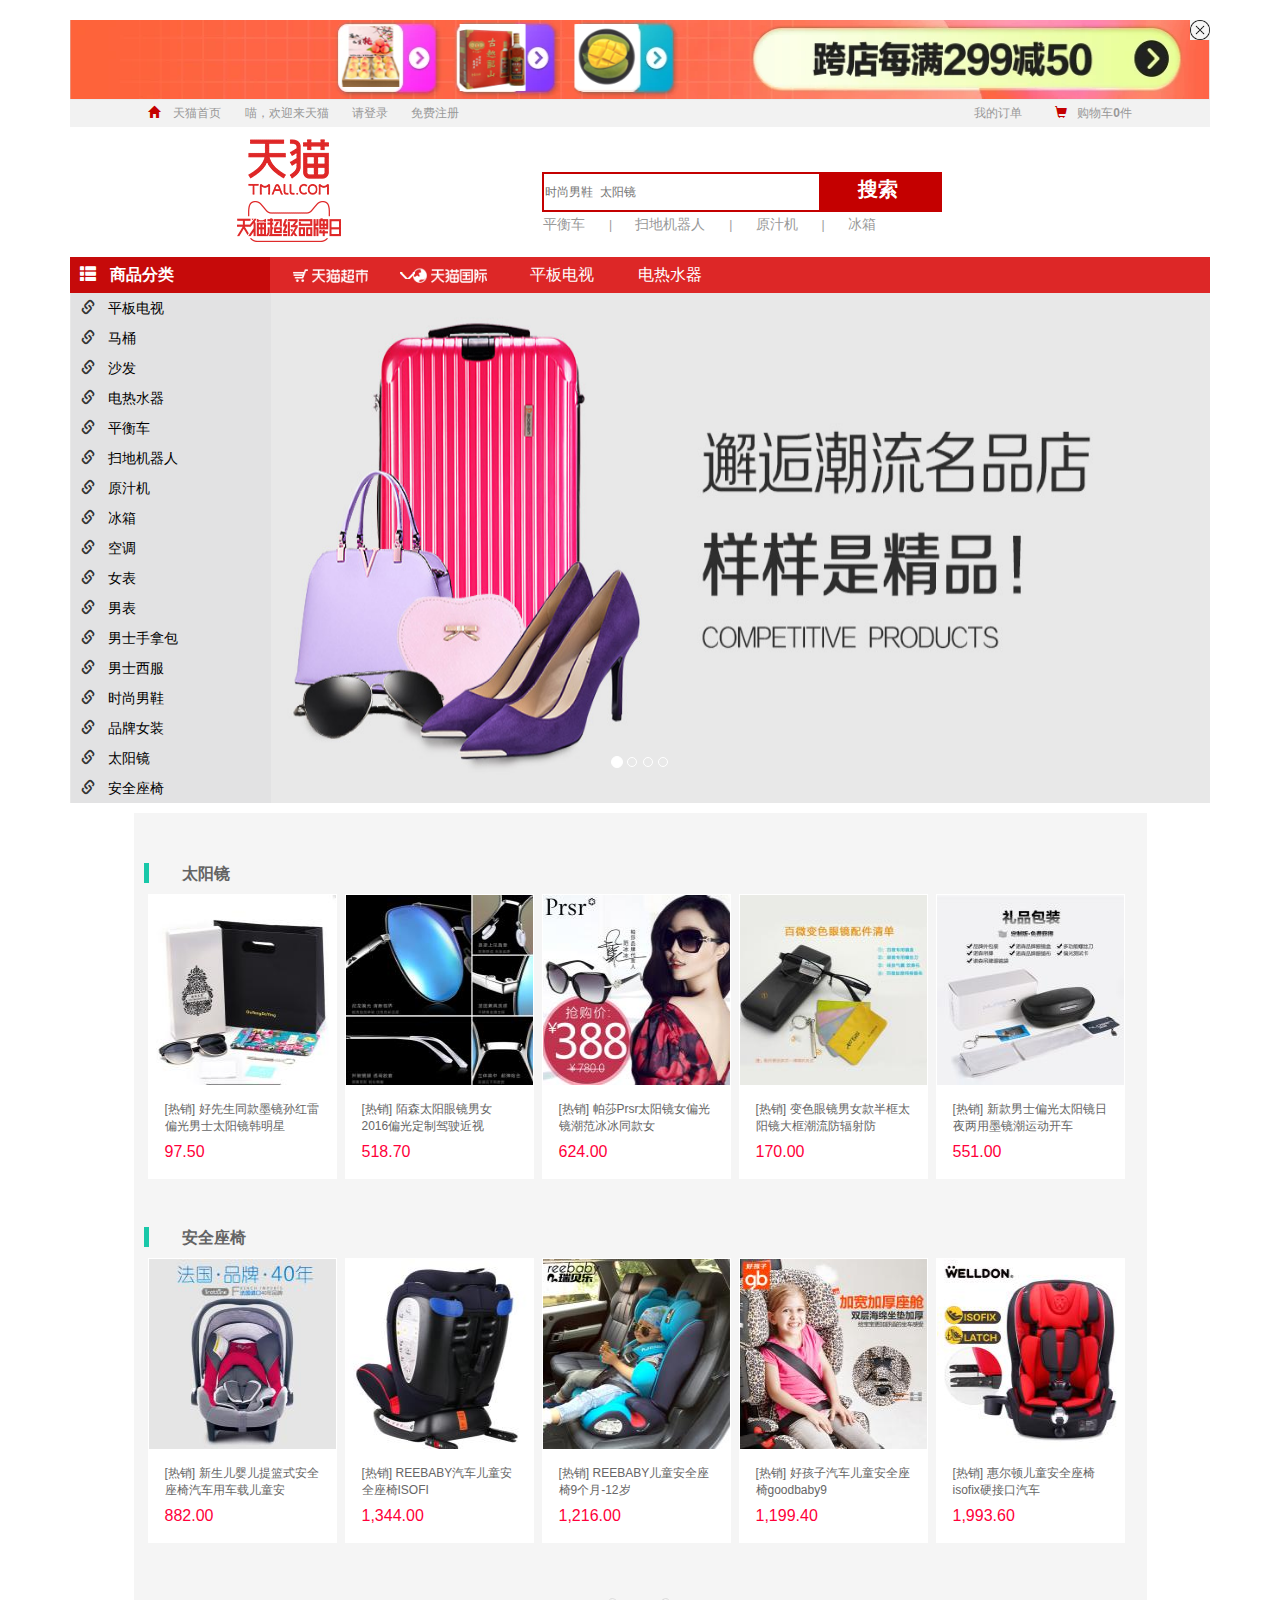
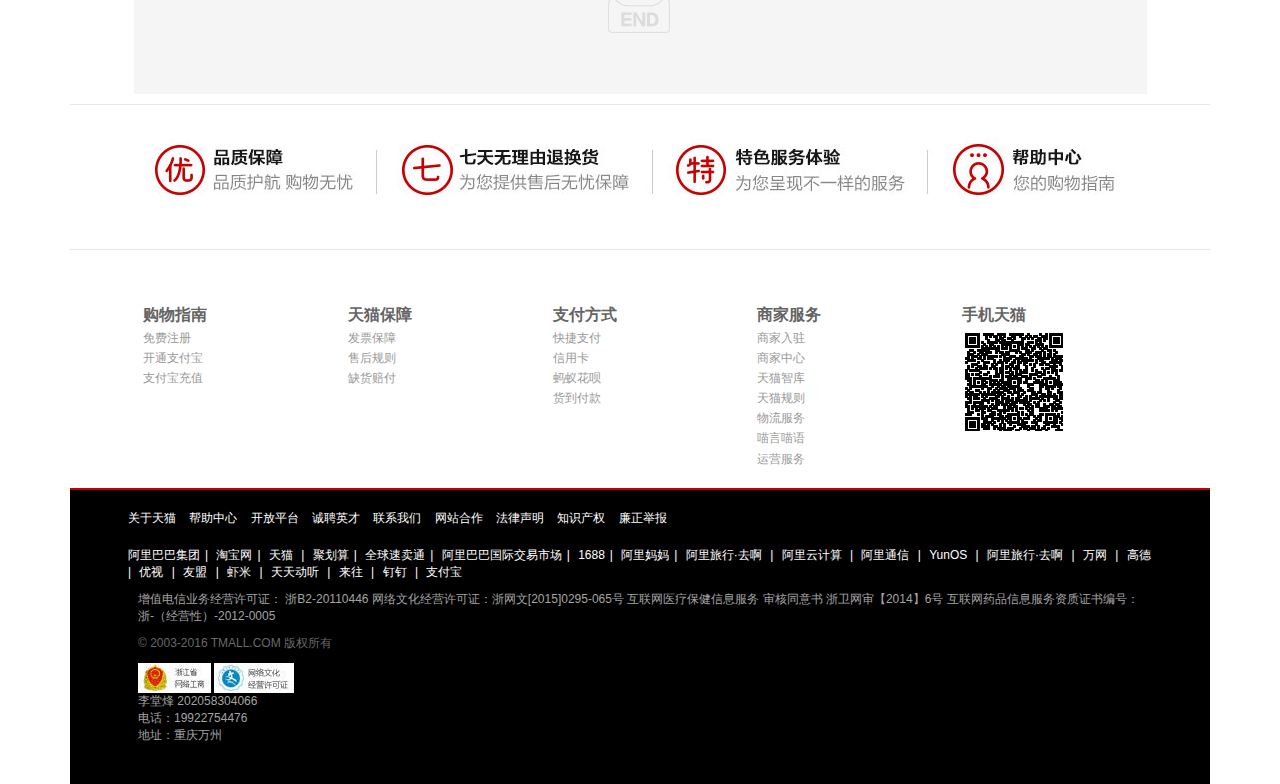
<file: 前端实训究极版/天猫商城/index.html>
<!DOCTYPE html>
<html>
<head>
    <meta charset="UTF-8">
    <title>202058304066 李堂烽</title>
    <script src="bootstrap/js/jquery.min.js"></script>
    <link href="bootstrap/css/bootstrap.min.css" rel="stylesheet">
    <script src="bootstrap/js/bootstrap.min.js"></script>
    <link rel="stylesheet" type="text/css" href="css/main.css"/>
    <script src="js/main.js"></script>
</head>
<body>

<div class="container">
    <!--顶部广告-->
    <div id="guangaopage">
        <img id="closebu" onclick="closebutton()" src="images/close/close.jpg">
        <img id="pot" src="images/guano/guang.png">


    </div>

    <!--顶部导航栏-->
    <nav class="top">
        <div class="middle ">
            <a href="index.html">
                <span class="glyphicon glyphicon-home redColor"></span>
                天猫首页
            </a>
            <span>喵，欢迎来天猫</span>
            <a href="登录页面.html">请登录</a>
            <a href="注册页面.html">免费注册</a>

            <span class="pull-right">
					<a href="订单页面.html">我的订单</a>
					<a href="购物车页.html"><span
                            class="glyphicon glyphicon-shopping-cart redColor"></span>购物车<strong>0</strong>件</a>
				</span>
        </div>
    </nav>

    <!--搜索栏-->
    <div class="row">
        <div class="col-md-6"><a href="index.html"> <img class="logo" src="images/site/logo.gif">
        </a>
        </div>
        <div class="col-md-6">
            <div class="searchDiv">
                <input type="text" placeholder="时尚男鞋  太阳镜 " name="keyword">
                <button class="searchButton" type="submit">搜索</button>
                <div class="searchBelow">
	                <span> <a href="产品页面.html"> 平衡车 </a> <span>|</span>
	                </span> <span> <a href="产品页面.html"> 扫地机器人 </a> <span>|</span>
	                </span> <span> <a href="产品页面.html"> 原汁机 </a> <span>|</span>
	                </span> <span> <a href="产品页面.html"> 冰箱 </a></span>
                </div>
            </div>
        </div>
    </div>


    <!--导航和轮播-->
    <div style="position:relative">
        <img src="images/site/catear.png" id="catear" class="catear" style="left: 402.5px; top: -8px; display: none;">
        <div class="categoryWithCarousel">
            <div class="headbar">
                <div class="headTitle ">
                    <span class="glyphicon glyphicon-th-list" style="margin-left:10px"></span>
                    <span style="margin-left:10px">商品分类</span>
                    <i class="ci-right"><s>◇</s></i>
                </div>
                <div class="rightMenu">
                    <span><a href="分类页面.html"><img src="images/site/chaoshi.png"></a></span>
                    <span><a href="分类页面.html"><img src="images/site/guoji.png"></a></span>
                    <span>
		                <a href="分类页面.html">
		                    平板电视
		                </a></span>
                    <span>
		                <a href="分类页面.html">
		                    电热水器
		                </a></span>
                </div>
            </div>

            <!--产品分类-->
            <div class="categoryMenuContent" style="position: relative;">
                <div class="categoryMenu ">
                    <div class="eachCategory" cid="83">
                        <span class="glyphicon glyphicon-link"></span>
                        <a href="分类页面.html">
                            平板电视
                        </a>
                    </div>
                    <div class="eachCategory" cid="82">
                        <span class="glyphicon glyphicon-link"></span>
                        <a href="分类页面.html">
                            马桶
                        </a>
                    </div>
                    <div class="eachCategory" cid="81">
                        <span class="glyphicon glyphicon-link"></span>
                        <a href="分类页面.html">
                            沙发
                        </a>
                    </div>
                    <div class="eachCategory" cid="80">
                        <span class="glyphicon glyphicon-link"></span>
                        <a href="分类页面.html">
                            电热水器
                        </a>
                    </div>
                    <div class="eachCategory" cid="79">
                        <span class="glyphicon glyphicon-link"></span>
                        <a href="分类页面.html">
                            平衡车
                        </a>
                    </div>
                    <div class="eachCategory" cid="78">
                        <span class="glyphicon glyphicon-link"></span>
                        <a href="分类页面.html">
                            扫地机器人
                        </a>
                    </div>
                    <div class="eachCategory" cid="77">
                        <span class="glyphicon glyphicon-link"></span>
                        <a href="分类页面.html">
                            原汁机
                        </a>
                    </div>
                    <div class="eachCategory" cid="76">
                        <span class="glyphicon glyphicon-link"></span>
                        <a href="分类页面.html">
                            冰箱
                        </a>
                    </div>
                    <div class="eachCategory" cid="75">
                        <span class="glyphicon glyphicon-link"></span>
                        <a href="分类页面.html">
                            空调
                        </a>
                    </div>
                    <div class="eachCategory" cid="74">
                        <span class="glyphicon glyphicon-link"></span>
                        <a href="分类页面.html">
                            女表
                        </a>
                    </div>
                    <div class="eachCategory" cid="73">
                        <span class="glyphicon glyphicon-link"></span>
                        <a href="分类页面.html">
                            男表
                        </a>
                    </div>
                    <div class="eachCategory" cid="72">
                        <span class="glyphicon glyphicon-link"></span>
                        <a href="分类页面.html">
                            男士手拿包
                        </a>
                    </div>
                    <div class="eachCategory" cid="71">
                        <span class="glyphicon glyphicon-link"></span>
                        <a href="分类页面.html">
                            男士西服
                        </a>
                    </div>
                    <div class="eachCategory" cid="69">
                        <span class="glyphicon glyphicon-link"></span>
                        <a href="分类页面.html">
                            时尚男鞋
                        </a>
                    </div>
                    <div class="eachCategory" cid="68">
                        <span class="glyphicon glyphicon-link"></span>
                        <a href="分类页面.html">
                            品牌女装
                        </a>
                    </div>
                    <div class="eachCategory" cid="64">
                        <span class="glyphicon glyphicon-link"></span>
                        <a href="分类页面.html">
                            太阳镜
                        </a>
                    </div>
                    <div class="eachCategory" cid="60">
                        <span class="glyphicon glyphicon-link"></span>
                        <a href="分类页面.html">
                            安全座椅
                        </a>
                    </div>
                </div>

                <div class="productsAsideCategorys" cid="83">
                    <div class="row ">
                        <a href="产品页面.html">
                            屏大影院
                        </a>
                        <a href="产品页面.html">
                            周末
                        </a>
                        <a href="#nowhere">
                            新品特惠
                        </a>
                        <a href="#nowhere">
                            32吋电视机
                        </a>
                        <a href="#nowhere">
                            智能网络
                        </a>
                        <div class="seperator"></div>
                    </div>
                    <div class="row ">
                        <a href="#nowhere">
                            USB高清解
                        </a>
                        <a href="#nowhere">
                            芒果TV在线
                        </a>
                        <a href="#nowhere">
                            抢购价
                        </a>
                        <a href="#nowhere">
                            USB解码
                        </a>
                        <a href="#nowhere">
                            32英吋
                        </a>
                        <a href="#nowhere">
                            10核
                        </a>
                        <a href="#nowhere">
                            TCL品牌日
                        </a>
                        <div class="seperator"></div>
                    </div>
                    <div class="row ">
                        <a href="#nowhere">
                            不要赠品
                        </a>
                        <a href="#nowhere">
                            新品上市
                        </a>
                        <a href="#nowhere">
                            4K硬屏
                        </a>
                        <a href="#nowhere">
                            领100元券
                        </a>
                        <a href="#nowhere" style="color: rgb(135, 206, 250);">
                            智能高清
                        </a>
                        <a href="#nowhere">
                            8月，酷暑
                        </a>
                        <a href="#nowhere" style="color: rgb(135, 206, 250);">
                            8月大促
                        </a>
                        <a href="#nowhere">
                            天猫定制
                        </a>
                        <div class="seperator"></div>
                    </div>
                    <div class="row ">
                        <a href="#nowhere">
                            智能操作系统
                        </a>
                        <a href="#nowhere">
                            金色外观
                        </a>
                        <a href="#nowhere">
                            三星屏幕
                        </a>
                        <a href="#nowhere">
                            客厅爆款
                        </a>
                        <a href="#nowhere">
                            八核配置
                        </a>
                        <a href="#nowhere">
                            限时特惠
                        </a>
                        <div class="seperator"></div>
                    </div>
                    <div class="row ">
                        <a href="#nowhere">
                            限时特惠
                        </a>
                        <a href="#nowhere">
                            热销爆款
                        </a>
                        <a href="#nowhere">
                            4K全高清
                        </a>
                        <a href="#nowhere" style="color: rgb(135, 206, 250);">
                            六核智能
                        </a>
                        <a href="#nowhere">
                            14核4K
                        </a>
                        <a href="#nowhere">
                            YUNOS
                        </a>
                        <a href="#nowhere" style="color: rgb(135, 206, 250);">
                            YUNOS
                        </a>
                        <a href="#nowhere">
                            64位处理器
                        </a>
                        <div class="seperator"></div>
                    </div>
                    <div class="row ">
                        <a href="#nowhere">
                            YUNOS
                        </a>
                        <a href="#nowhere">
                            微信电视
                        </a>
                        <a href="#nowhere">
                            4k超清
                        </a>
                        <a href="#nowhere">
                            64位真4K
                        </a>
                        <a href="#nowhere">
                            10核机芯
                        </a>
                        <a href="#nowhere">
                            V字黑釉底座
                        </a>
                        <a href="#nowhere">
                            4K超清
                        </a>
                        <div class="seperator"></div>
                    </div>
                    <div class="row ">
                        <a href="#nowhere">
                            64位14核
                        </a>
                        <a href="#nowhere">
                            海量影视
                        </a>
                        <a href="#nowhere">
                            人气爆款
                        </a>
                        <a href="#nowhere">
                            限时特惠
                        </a>
                        <a href="#nowhere">
                            真4K屏
                        </a>
                        <a href="#nowhere">
                            65吋巨屏
                        </a>
                        <a href="#nowhere" style="color: rgb(135, 206, 250);">
                            4K超清视界
                        </a>
                        <a href="#nowhere">
                            限时特惠
                        </a>
                        <div class="seperator"></div>
                    </div>
                    <div class="row ">
                        <a href="#nowhere">
                            55寸旗舰
                        </a>
                        <a href="#nowhere">
                            4K机皇
                        </a>
                        <a href="#nowhere">
                            曲面机皇
                        </a>
                        <a href="#nowhere" style="color: rgb(135, 206, 250);">
                            轻薄4K
                        </a>
                        <div class="seperator"></div>
                    </div>
                </div>
                <div class="productsAsideCategorys" cid="82">
                    <div class="row show1">
                        <a href="#nowhere" style="color: rgb(135, 206, 250);">
                            高性价比
                        </a>
                        <a href="#nowhere">
                            纳米自洁釉
                        </a>
                        <a href="#nowhere">
                            盖板易拆
                        </a>
                        <a href="#nowhere">
                            领券更优惠
                        </a>
                        <a href="#nowhere">
                            全国联保
                        </a>
                        <a href="#nowhere">
                            咨询大惊喜
                        </a>
                        <a href="#nowhere">
                            咨询大惊喜
                        </a>
                        <div class="seperator"></div>
                    </div>
                    <div class="row show1">
                        <a href="#nowhere">
                            全自动感应
                        </a>
                        <a href="#nowhere" style="color: rgb(135, 206, 250);">
                            即热式功能
                        </a>
                        <a href="#nowhere">
                            智能护理
                        </a>
                        <a href="#nowhere">
                            官方正品
                        </a>
                        <a href="#nowhere">
                            高效节水
                        </a>
                        <a href="#nowhere">
                            立减300
                        </a>
                        <a href="#nowhere">
                            官方正品
                        </a>
                        <div class="seperator"></div>
                    </div>
                    <div class="row show1">
                        <a href="#nowhere">
                            3秒速冲
                        </a>
                        <a href="#nowhere">
                            送角阀软管
                        </a>
                        <a href="#nowhere">
                            送角阀软管
                        </a>
                        <a href="#nowhere">
                            12大中心仓
                        </a>
                        <a href="#nowhere" style="color: rgb(135, 206, 250);">
                            12大中心仓
                        </a>
                        <a href="#nowhere" style="color: rgb(135, 206, 250);">
                            蹲坐两用
                        </a>
                        <a href="#nowhere">
                            领券减50
                        </a>
                        <a href="#nowhere">
                            全国联保
                        </a>
                        <div class="seperator"></div>
                    </div>
                    <div class="row show1">
                        <a href="#nowhere">
                            德国品牌
                        </a>
                        <a href="#nowhere">
                            加购收藏
                        </a>
                        <a href="#nowhere">
                            加长型缸体
                        </a>
                        <a href="#nowhere">
                            喷射虹吸
                        </a>
                        <a href="#nowhere">
                            家装狂欢节
                        </a>
                        <a href="#nowhere">
                            AB1287
                        </a>
                        <a href="#nowhere" style="color: rgb(135, 206, 250);">
                            领券再减
                        </a>
                        <a href="#nowhere">
                            千城入户
                        </a>
                        <div class="seperator"></div>
                    </div>
                    <div class="row show1">
                        <a href="#nowhere">
                            强劲冲力
                        </a>
                        <a href="#nowhere" style="color: rgb(135, 206, 250);">
                            包安装
                        </a>
                        <a href="#nowhere">
                            土豪直接付款
                        </a>
                        <a href="#nowhere">
                            咨询在线客服
                        </a>
                        <a href="#nowhere">
                            赠送原厂配件
                        </a>
                        <a href="#nowhere">
                            新聚汇
                        </a>
                        <a href="#nowhere">
                            吸力哥
                        </a>
                        <a href="#nowhere">
                            九牧正品
                        </a>
                        <div class="seperator"></div>
                    </div>
                    <div class="row show1">
                        <a href="#nowhere">
                            覆盖区域内
                        </a>
                        <a href="#nowhere">
                            指定1800
                        </a>
                        <a href="#nowhere">
                            晒图返10元
                        </a>
                        <a href="#nowhere" style="color: rgb(135, 206, 250);">
                            1300城免
                        </a>
                        <a href="#nowhere" style="color: rgb(135, 206, 250);">
                            久坐舒适
                        </a>
                        <a href="#nowhere">
                            晒图送20元
                        </a>
                        <a href="#nowhere">
                            摩普智能马桶
                        </a>
                        <a href="#nowhere">
                            双杆喷头
                        </a>
                        <div class="seperator"></div>
                    </div>
                    <div class="row show1">
                        <a href="#nowhere">
                            送空调扇
                        </a>
                        <a href="#nowhere" style="color: rgb(135, 206, 250);">
                            咨询大惊喜
                        </a>
                        <a href="#nowhere">
                            节水小管家
                        </a>
                        <a href="#nowhere">
                            高端大气
                        </a>
                        <a href="#nowhere">
                            科勒授权
                        </a>
                        <a href="#nowhere">
                            超旋风系列
                        </a>
                        <a href="#nowhere">
                            限时升级
                        </a>
                        <div class="seperator"></div>
                    </div>
                    <div class="row show1">
                        <a href="#nowhere">
                            立减500
                        </a>
                        <a href="#nowhere">
                            赠送角阀软管
                        </a>
                        <a href="#nowhere">
                            法恩莎正品
                        </a>
                        <a href="#nowhere">
                            12大中心仓
                        </a>
                        <div class="seperator"></div>
                    </div>
                </div>
                <div class="productsAsideCategorys" cid="81" style="display: none;">
                    <div class="row show1">
                        <a href="#nowhere">
                            热卖推荐
                        </a>
                        <a href="#nowhere" style="color: rgb(135, 206, 250);">
                            高档户型客厅
                        </a>
                        <a href="#nowhere">
                            16CM坐垫
                        </a>
                        <a href="#nowhere">
                            匠心独运
                        </a>
                        <a href="#nowhere">
                            大小户型沙发
                        </a>
                        <div class="seperator"></div>
                    </div>


                </div>
                <div class="productsAsideCategorys" cid="80" style="display: none;">
                    <div class="row show1">
                        <a href="#nowhere">
                            机控遥控
                        </a>
                        <a href="#nowhere" style="color: rgb(135, 206, 250);">
                            搪瓷超强内胆
                        </a>
                        <a href="#nowhere">
                            阿里智能
                        </a>
                        <a href="#nowhere">
                            3D速热
                        </a>
                        <a href="#nowhere">
                            热水器狂欢
                        </a>
                        <a href="#nowhere">
                            3D动态加热
                        </a>
                        <a href="#nowhere">
                            金圭经典
                        </a>
                        <a href="#nowhere">
                            一级能效
                        </a>
                        <div class="seperator"></div>
                    </div>

                </div>
                <div class="productsAsideCategorys" cid="79" style="display: none;">
                    <div class="row show1">
                        <a href="#nowhere">
                            可折叠
                        </a>
                        <a href="#nowhere">
                            电动平衡
                        </a>
                        <a href="#nowhere">
                            12期免息
                        </a>
                        <a href="#nowhere">
                            续航持久
                        </a>
                        <a href="#nowhere">
                            一年免费保修
                        </a>
                        <a href="#nowhere">
                            快速充电
                        </a>
                        <div class="seperator"></div>
                    </div>

                </div>
                <div class="productsAsideCategorys" cid="78" style="display: none;">
                    <div class="row show1">
                        <a href="#nowhere">
                            扫拖一体
                        </a>
                        <a href="#nowhere">
                            新品上市
                        </a>
                        <a href="#nowhere">
                            仿人跪式
                        </a>
                        <a href="#nowhere">
                            非常夏日
                        </a>
                        <a href="#nowhere">
                            纯铜电机
                        </a>
                        <a href="#nowhere">
                            保修3年
                        </a>
                        <a href="#nowhere">
                            经典爆款
                        </a>
                        <a href="#nowhere" style="color: rgb(135, 206, 250);">
                            无刷电机
                        </a>
                        <div class="seperator"></div>
                    </div>

                </div>
                <div class="productsAsideCategorys" cid="77" style="display: none;">
                    <div class="row show1">
                        <a href="#nowhere">
                            大功率慢榨
                        </a>
                        <a href="#nowhere">
                            新款上市
                        </a>
                        <a href="#nowhere">
                            整投整榨
                        </a>
                        <a href="#nowhere">
                            低静音
                        </a>
                        <a href="#nowhere" style="color: rgb(135, 206, 250);">
                            8厘米大口径
                        </a>
                        <div class="seperator"></div>
                    </div>

                </div>
                <div class="productsAsideCategorys" cid="76" style="display: none;">
                    <div class="row show1">
                        <a href="#nowhere">
                            手机智能控制
                        </a>
                        <a href="#nowhere">
                            风冷无霜
                        </a>
                        <a href="#nowhere">
                            阿里云智能
                        </a>
                        <a href="#nowhere">
                            阿里云智能
                        </a>
                        <a href="#nowhere" style="color: rgb(135, 206, 250);">
                            家用冰箱
                        </a>
                        <a href="#nowhere">
                            高端变频
                        </a>
                        <a href="#nowhere" style="color: rgb(135, 206, 250);">
                            APP智能三
                        </a>
                        <a href="#nowhere">
                            干湿分储
                        </a>
                        <div class="seperator"></div>
                    </div>

                </div>
                <div class="productsAsideCategorys" cid="75" style="display: none;">
                    <div class="row show1">
                        <a href="#nowhere">
                            原装压缩机
                        </a>
                        <a href="#nowhere" style="color: rgb(135, 206, 250);">
                            原装变频压缩
                        </a>
                        <a href="#nowhere">
                            快速冷暖
                        </a>
                        <a href="#nowhere">
                            二级变频
                        </a>
                        <a href="#nowhere">
                            30秒速冷
                        </a>
                        <a href="#nowhere">
                            精准变频
                        </a>
                        <a href="#nowhere">
                            二级能效
                        </a>
                        <a href="#nowhere">
                            新品上市
                        </a>
                        <div class="seperator"></div>
                    </div>

                </div>
                <div class="productsAsideCategorys" cid="74" style="display: none;">
                    <div class="row show1">
                        <a href="#nowhere">
                            陈小春代言
                        </a>
                        <a href="#nowhere" style="color: rgb(135, 206, 250);">
                            今日拍下
                        </a>
                        <a href="#nowhere">
                            正品
                        </a>
                        <a href="#nowhere">
                            热销万只
                        </a>
                        <a href="#nowhere">
                            时尚之选
                        </a>
                        <a href="#nowhere">
                            全自动机械表
                        </a>
                        <a href="#nowhere" style="color: rgb(135, 206, 250);">
                            进口机芯
                        </a>
                        <a href="#nowhere">
                            送3件套豪礼
                        </a>
                        <div class="seperator"></div>
                    </div>

                </div>
                <div class="productsAsideCategorys" cid="73" style="display: none;">
                    <div class="row show1">
                        <a href="#nowhere" style="color: rgb(135, 206, 250);">
                            正品进口机芯
                        </a>
                        <a href="#nowhere">
                            终身保修
                        </a>
                        <a href="#nowhere">
                            机构质检
                        </a>
                        <a href="#nowhere">
                            全国联保
                        </a>
                        <a href="#nowhere">
                            简约两针
                        </a>
                        <a href="#nowhere">
                            自动机械
                        </a>
                        <a href="#nowhere">
                            正品
                        </a>
                        <a href="#nowhere">
                            正品保证
                        </a>
                        <div class="seperator"></div>
                    </div>

                </div>
                <div class="productsAsideCategorys" cid="72" style="display: none;">
                    <div class="row show1">
                        <a href="#nowhere">
                            无理由退换货
                        </a>
                        <a href="#nowhere" style="color: rgb(135, 206, 250);">
                            专注品质领卷
                        </a>
                        <a href="#nowhere" style="color: rgb(135, 206, 250);">
                            优质羊皮
                        </a>
                        <a href="#nowhere">
                            意大利牛皮
                        </a>
                        <a href="#nowhere">
                            牛皮手包
                        </a>
                        <a href="#nowhere">
                            细腻纯牛皮
                        </a>
                        <a href="#nowhere">
                            头层牛皮
                        </a>
                        <a href="#nowhere">
                            专注品质
                        </a>
                        <div class="seperator"></div>
                    </div>

                </div>
                <div class="productsAsideCategorys" cid="71" style="display: none;">
                    <div class="row show1">
                        <a href="#nowhere">
                            包邮申通
                        </a>
                        <a href="#nowhere">
                            韩国进口面料
                        </a>
                        <a href="#nowhere">
                            亮眼帅气
                        </a>
                        <a href="#nowhere">
                            今赠马甲衬衫
                        </a>
                        <a href="#nowhere">
                            比版型
                        </a>
                        <a href="#nowhere">
                            高贵紫罗兰
                        </a>
                        <div class="seperator"></div>
                    </div>

                </div>
                <div class="productsAsideCategorys" cid="69" style="display: none;">
                    <div class="row show1">
                        <a href="#nowhere">
                            头层牛皮
                        </a>
                        <a href="#nowhere" style="color: rgb(135, 206, 250);">
                            高端大气
                        </a>
                        <a href="#nowhere">
                            天猫正品
                        </a>
                        <a href="#nowhere">
                            牛皮鞋面
                        </a>
                        <a href="#nowhere">
                            2016新品
                        </a>
                        <a href="#nowhere">
                            真皮好品质
                        </a>
                        <a href="#nowhere" style="color: rgb(135, 206, 250);">
                            潮流百搭
                        </a>
                        <div class="seperator"></div>
                    </div>

                </div>
                <div class="productsAsideCategorys" cid="68" style="display: none;">
                    <div class="row show1">
                        <a href="#nowhere">
                            帽里撞色
                        </a>
                        <a href="#nowhere">
                            口袋特殊材质
                        </a>
                        <a href="#nowhere">
                            女巫高端定制
                        </a>
                        <a href="#nowhere">
                            8月3日
                        </a>
                        <a href="#nowhere">
                            女巫定制时装
                        </a>
                        <a href="#nowhere">
                            时尚两件套装
                        </a>
                        <a href="#nowhere">
                            6月8日
                        </a>
                        <div class="seperator"></div>
                    </div>
                </div>
                <div class="productsAsideCategorys" cid="64" style="display: none;">
                    <div class="row show1">
                        <a href="#nowhere">
                            偏光
                        </a>
                        <a href="#nowhere">
                            加拍镜片可配
                        </a>
                        <a href="#nowhere">
                            镜片
                        </a>
                        <a href="#nowhere">
                            时尚新款
                        </a>
                        <a href="#nowhere">
                            百搭款式
                        </a>
                        <a href="#nowhere">
                            单品包邮
                        </a>
                        <a href="#nowhere">
                            实体专柜连锁
                        </a>
                        <div class="seperator"></div>
                    </div>

                </div>

                <div class="productsAsideCategorys" cid="60" style="display: none;">

                    <div class="row show1">
                        <a href="#nowhere">
                            晒图赢80元
                        </a>
                        <a href="#nowhere">
                            符合3C认证
                        </a>
                        <a href="#nowhere">
                            高端大气
                        </a>
                        <a href="#nowhere">
                            高速吸能
                        </a>
                        <a href="#nowhere">
                            酷暑出行
                        </a>
                        <a href="#nowhere">
                            3C认证
                        </a>
                        <a href="#nowhere">
                            婴儿提篮
                        </a>
                        <a href="#nowhere">
                            划线价为
                        </a>
                        <div class="seperator"></div>
                    </div>
                </div>
            </div>

            <!--bootstrap-->
            <div data-ride="carousel" class="carousel-of-product carousel slide" id="carousel-of-product">
                <!-- Indicators -->
                <ol class="carousel-indicators">
                    <li class="active" data-slide-to="0" data-target="#carousel-of-product"></li>
                    <li data-slide-to="1" data-target="#carousel-of-product" class=""></li>
                    <li data-slide-to="2" data-target="#carousel-of-product" class=""></li>
                    <li data-slide-to="3" data-target="#carousel-of-product" class=""></li>
                </ol>

                <!-- Wrapper for slides -->
                <div role="listbox" class="carousel-inner">
                    <div class="item active">
                        <a href="产品页面.html"><img src="images/lunbo/1.jpg" class="carousel carouselImage"></a>
                    </div>
                    <div class="item">
                        <a href="产品页面.html"><img src="images/lunbo/2.jpg" class="carousel carouselImage"></a>
                    </div>
                    <div class="item">
                        <a href="产品页面.html"><img src="images/lunbo/3.jpg" class="carousel carouselImage"></a>
                    </div>
                    <div class="item">
                        <a href="产品页面.html"><img src="images/lunbo/4.jpg" class="carousel carouselImage"></a>
                    </div>
                </div>
            </div>
            <div class="carouselBackgroundDiv"></div>


            <!--产品列表-->

            <div class="homepageCategoryProducts">
                <div class="eachHomepageCategoryProducts">
                    <div class="left-mark"></div>
                    <span class="categoryTitle">太阳镜</span>
                    <br>
                    <div class="productItem">
                        <a href="产品页面.html"><img width="100px" src="images/productSingle_middle/9543.jpg"></a>
                        <a href="产品页面.html" class="productItemDescLink">
							<span class="productItemDesc">[热销]
							好先生同款墨镜孙红雷偏光男士太阳镜韩明星
							</span>
                        </a>
                        <span class="productPrice">
							97.50
						</span>
                    </div>
                    <div class="productItem">
                        <a href="产品页面.html"><img width="100px" src="images/productSingle_middle/9532.jpg"></a>
                        <a href="产品页面.html" class="productItemDescLink">
							<span class="productItemDesc">[热销]
							陌森太阳眼镜男女2016偏光定制驾驶近视
							</span>
                        </a>
                        <span class="productPrice">
							518.70
						</span>
                    </div>
                    <div class="productItem">
                        <a href="产品页面.html"><img width="100px" src="images/productSingle_middle/9521.jpg"></a>
                        <a href="产品页面.html" class="productItemDescLink">
							<span class="productItemDesc">[热销]
							帕莎Prsr太阳镜女偏光镜潮范冰冰同款女
							</span>
                        </a>
                        <span class="productPrice">
							624.00
						</span>
                    </div>
                    <div class="productItem">
                        <a href="产品页面.html"><img width="100px" src="images/productSingle_middle/9510.jpg"></a>
                        <a href="产品页面.html" class="productItemDescLink">
							<span class="productItemDesc">[热销]
							变色眼镜男女款半框太阳镜大框潮流防辐射防
							</span>
                        </a>
                        <span class="productPrice">
							170.00
						</span>
                    </div>
                    <div class="productItem">
                        <a href="产品页面.html"><img width="100px" src="images/productSingle_middle/9499.jpg"></a>
                        <a href="产品页面.html" class="productItemDescLink">
							<span class="productItemDesc">[热销]
							新款男士偏光太阳镜日夜两用墨镜潮运动开车
							</span>
                        </a>
                        <span class="productPrice">
							551.00
						</span>
                    </div>
                    <div style="clear:both"></div>
                </div>
                <div class="eachHomepageCategoryProducts">
                    <div class="left-mark"></div>
                    <span class="categoryTitle">安全座椅</span>
                    <br>
                    <div class="productItem">
                        <a href="产品页面.html"><img width="100px" src="images/productSingle_middle/10192.jpg"></a>
                        <a href="产品页面.html" class="productItemDescLink">
							<span class="productItemDesc">[热销]
							新生儿婴儿提篮式安全座椅汽车用车载儿童安
							</span>
                        </a>
                        <span class="productPrice">
							882.00
						</span>
                    </div>
                    <div class="productItem">
                        <a href="产品页面.html"><img width="100px" src="images/productSingle_middle/10181.jpg"></a>
                        <a href="产品页面.html" class="productItemDescLink">
							<span class="productItemDesc">[热销]
							REEBABY汽车儿童安全座椅ISOFI
							</span>
                        </a>
                        <span class="productPrice">
							1,344.00
						</span>
                    </div>
                    <div class="productItem">
                        <a href="产品页面.html"><img width="100px" src="images/productSingle_middle/10170.jpg"></a>
                        <a href="产品页面.html" class="productItemDescLink">
							<span class="productItemDesc">[热销]
							REEBABY儿童安全座椅9个月-12岁
							</span>
                        </a>
                        <span class="productPrice">
							1,216.00
						</span>
                    </div>
                    <div class="productItem">
                        <a href="产品页面.html"><img width="100px" src="images/productSingle_middle/10159.jpg"></a>
                        <a href="产品页面.html" class="productItemDescLink">
							<span class="productItemDesc">[热销]
							好孩子汽车儿童安全座椅goodbaby9
							</span>
                        </a>
                        <span class="productPrice">
							1,199.40
						</span>
                    </div>
                    <div class="productItem">
                        <a href="产品页面.html"><img width="100px" src="images/productSingle_middle/10148.jpg"></a>
                        <a href="产品页面.html" class="productItemDescLink">
							<span class="productItemDesc">[热销]
							惠尔顿儿童安全座椅isofix硬接口汽车
							</span>
                        </a>
                        <span class="productPrice">
							1,993.60
						</span>
                    </div>
                    <div style="clear:both"></div>
                </div>
                <img src="images/site/end.png" class="endpng" id="endpng">
            </div>

        </div>


    </div>

    <!--公共页面页脚1-->
    <div style="display: block;" class="footer" id="footer">
        <div class="footer_ensure" id="footer_ensure">
            <a href="#nowhere">
                <img src="images/site/ensure.png">
            </a>
        </div>
        <div class="footer_desc" id="footer_desc">
            <div class="descColumn">
                <span class="descColumnTitle">购物指南</span>
                <a href="#nowhere">免费注册</a>
                <a href="#nowhere">开通支付宝</a>
                <a href="#nowhere">支付宝充值</a>
            </div>
            <div class="descColumn">
                <span class="descColumnTitle">天猫保障</span>
                <a href="#nowhere">发票保障</a>
                <a href="#nowhere">售后规则</a>
                <a href="#nowhere">缺货赔付</a>
            </div>
            <div class="descColumn">
                <span class="descColumnTitle">支付方式</span>
                <a href="#nowhere">快捷支付</a>
                <a href="#nowhere">信用卡</a>
                <a href="#nowhere">蚂蚁花呗</a>
                <a href="#nowhere">货到付款</a>
            </div>
            <div class="descColumn">
                <span class="descColumnTitle">商家服务</span>
                <a href="#nowhere">商家入驻</a>
                <a href="#nowhere">商家中心</a>
                <a href="#nowhere">天猫智库</a>
                <a href="#nowhere">天猫规则</a>
                <a href="#nowhere">物流服务</a>
                <a href="#nowhere">喵言喵语</a>
                <a href="#nowhere">运营服务</a>
            </div>
            <div class="descColumn">
                <span class="descColumnTitle">手机天猫</span>
                <a href="#nowhere"><img src="images/site/ma.png"></a>
            </div>
        </div>
        <div class="clearfix"></div>

        <!--公共页面页脚2-->
        <div id="copyright" class="copyright">
            <div class="coptyrightMiddle">
                <div class="white_link">
                    <a href="#nowhere" style="padding-left:0px">关于天猫</a>
                    <a href="#nowhere"> 帮助中心</a>
                    <a href="#nowhere">开放平台</a>
                    <a href="#nowhere"> 诚聘英才</a>
                    <a href="#nowhere">联系我们</a>
                    <a href="#nowhere">网站合作</a>
                    <a href="#nowhere">法律声明</a>
                    <a href="#nowhere">知识产权</a>
                    <a href="#nowhere"> 廉正举报 </a>
                </div>
                <div class="white_link">
                    <a href="#nowhere" style="padding-left:0px"> 阿里巴巴集团</a><span class="slash">|</span>
                    <a href="#nowhere"> 淘宝网</a><span class="slash">|</span>
                    <a href="#nowhere">天猫 </a><span class="slash">|</span>
                    <a href="#nowhere"> 聚划算</a><span class="slash">|</span>
                    <a href="#nowhere">全球速卖通</a><span class="slash">|</span>
                    <a href="#nowhere">阿里巴巴国际交易市场</a><span class="slash">|</span>
                    <a href="#nowhere">1688</a><span class="slash">|</span>
                    <a href="#nowhere">阿里妈妈</a><span class="slash">|</span>
                    <a href="#nowhere"> 阿里旅行·去啊 </a><span class="slash">|</span>
                    <a href="#nowhere"> 阿里云计算 </a><span class="slash">|</span>
                    <a href="#nowhere"> 阿里通信 </a><span class="slash">|</span>
                    <a href="#nowhere"> YunOS </a><span class="slash">|</span>
                    <a href="#nowhere"> 阿里旅行·去啊 </a><span class="slash">|</span>
                    <a href="#nowhere"> 万网 </a><span class="slash">|</span>
                    <a href="#nowhere"> 高德 </a><span class="slash">|</span>
                    <a href="#nowhere"> 优视 </a><span class="slash">|</span>
                    <a href="#nowhere"> 友盟 </a><span class="slash">|</span>
                    <a href="#nowhere"> 虾米 </a><span class="slash">|</span>
                    <a href="#nowhere"> 天天动听 </a><span class="slash">|</span>
                    <a href="#nowhere"> 来往 </a><span class="slash">|</span>
                    <a href="#nowhere"> 钉钉 </a><span class="slash">|</span>
                    <a href="#nowhere"> 支付宝 </a>
                </div>

                <div class="license">
                    <span>增值电信业务经营许可证： 浙B2-20110446</span>
                    <span>网络文化经营许可证：浙网文[2015]0295-065号</span>
                    <span>互联网医疗保健信息服务 审核同意书 浙卫网审【2014】6号 </span>
                    <span>互联网药品信息服务资质证书编号：浙-（经营性）-2012-0005</span>
                    <div class="copyRightYear">© 2003-2016 TMALL.COM 版权所有</div>
                    <div>
                        <img src="images/site/copyRight1.jpg">
                        <img src="images/site/copyRight2.jpg">
                    </div>
                    <span> 李堂烽 202058304066 </span><br>
                    <span> 电话：19922754476 </span><br>
                    <span> 地址：重庆万州 </span>
                </div>
            </div>
        </div>
    </div>
</div>
<!--返回顶部-->
<div id="gotop">
    <a href="购物车页.html">
        <dl>
            <dt><img src="images/gotop/gt1.png"/></dt>
        </dl>
    </a>
    <a href="index.html">
        <dl>
            <dt><img src="images/gotop/gt4.png"/></dt>
        </dl>
    </a>
</div>

</div>
</body>
</html>
</file>
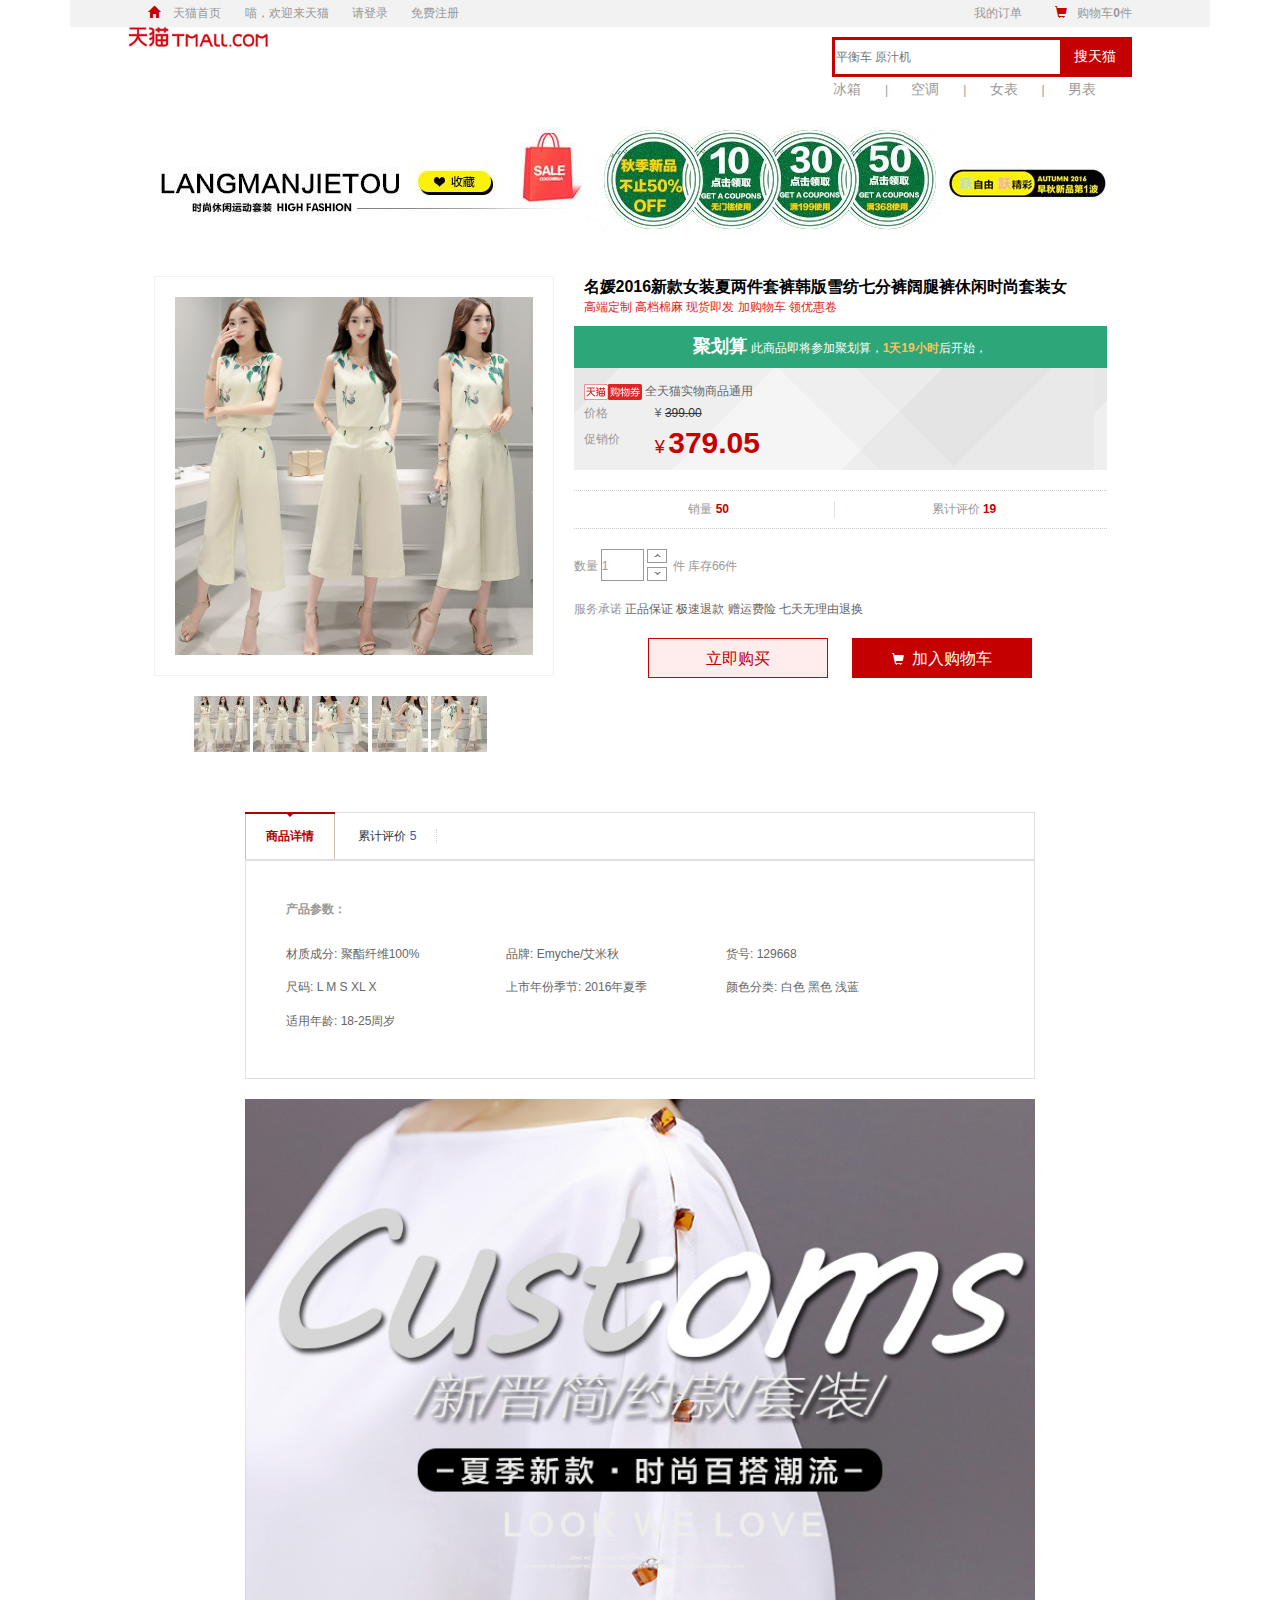
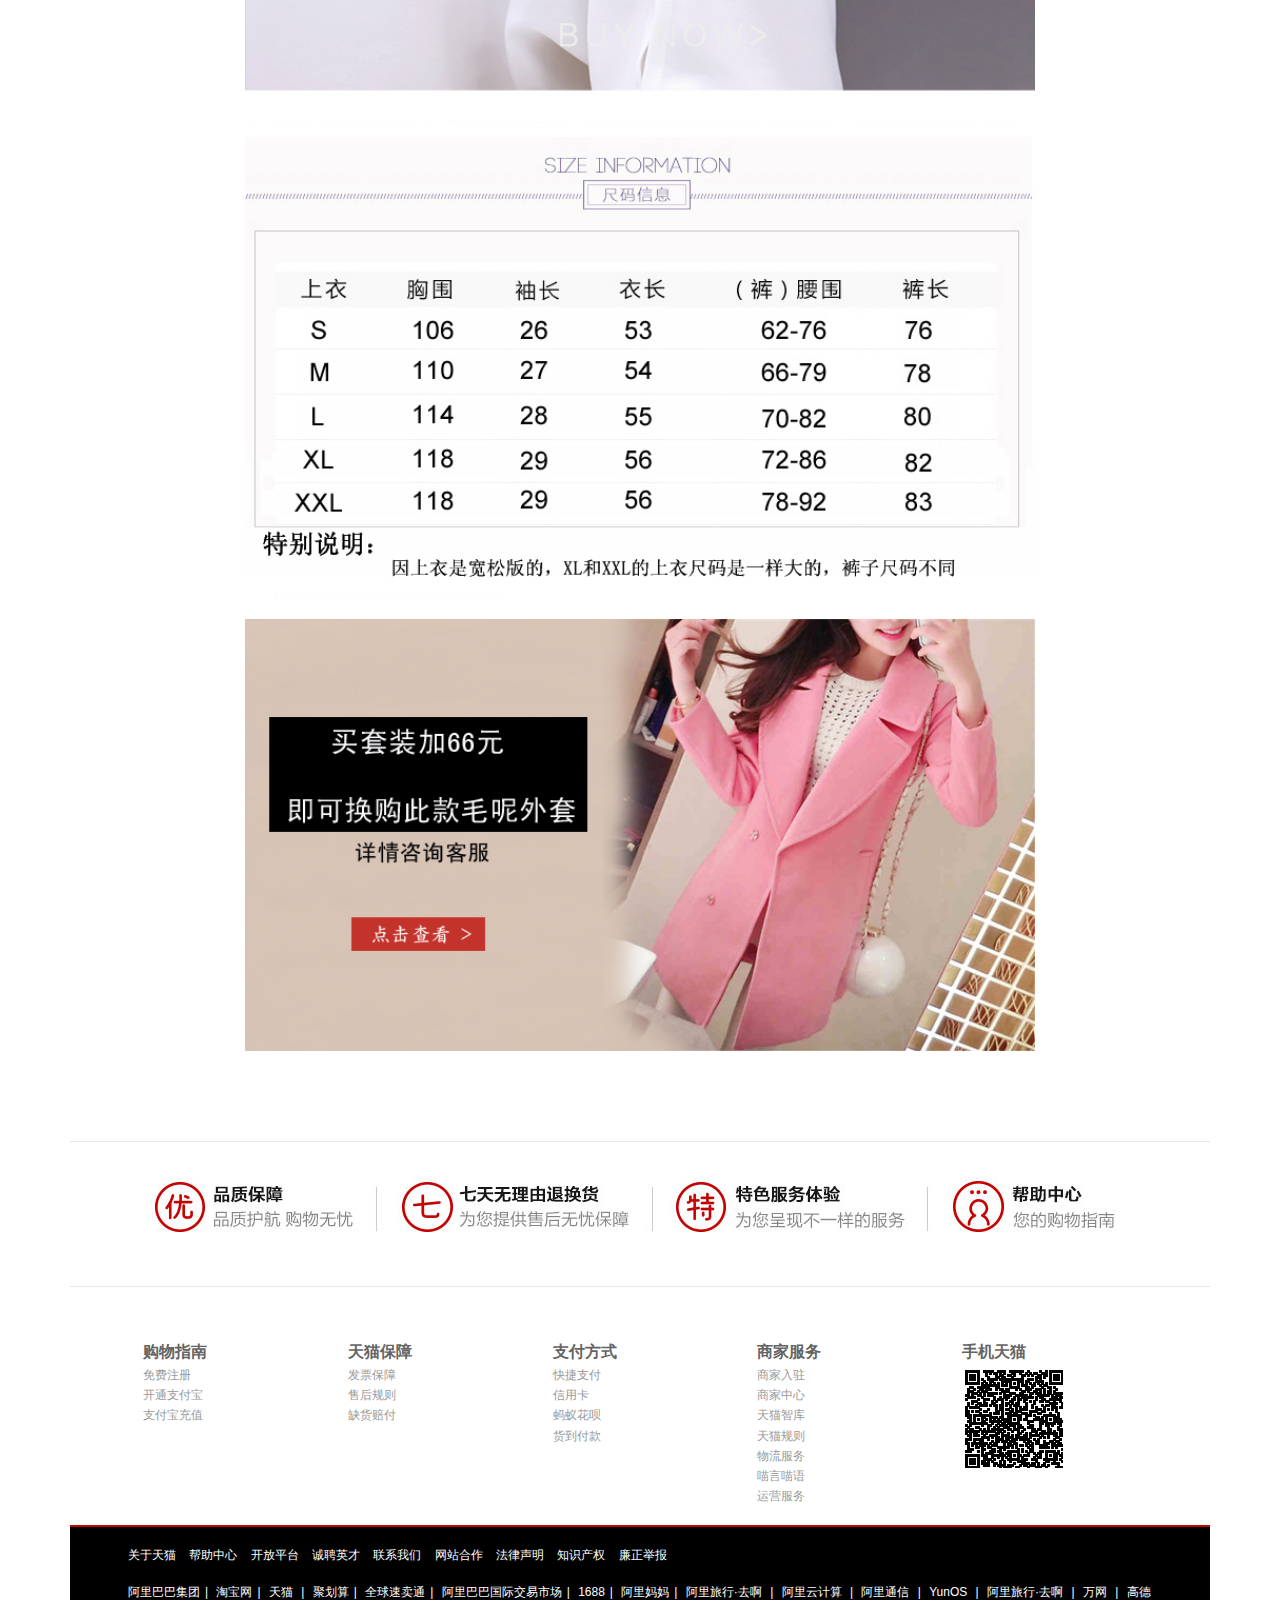
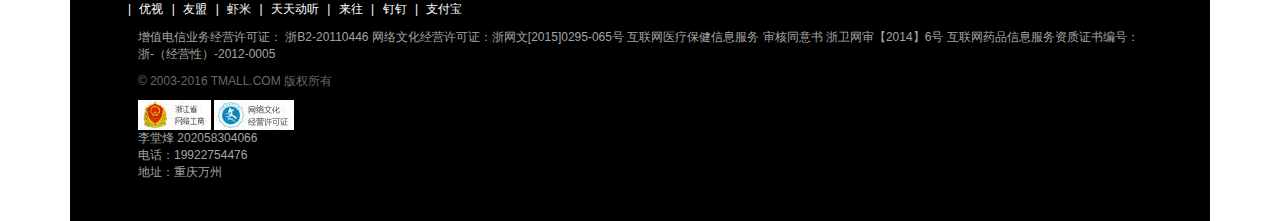
<file: 前端实训究极版/天猫商城/产品页面.html>
<!DOCTYPE html>
<html>
<head>
    <meta charset="UTF-8">
    <title>产品页面</title>
    <script src="bootstrap/js/jquery.min.js"></script>
    <link href="bootstrap/css/bootstrap.min.css" rel="stylesheet">
    <script src="bootstrap/js/bootstrap.min.js"></script>
    <link rel="stylesheet" type="text/css" href="css/main.css"/>
    <script src="js/main.js"></script>
</head>
<body>


<div class="container">
    <!--顶部导航栏-->
    <nav class="top">
        <div class="middle">
            <a href="index.html">
                <span class="glyphicon glyphicon-home redColor"></span>
                天猫首页
            </a>
            <span>喵，欢迎来天猫</span>
            <a href="登录页面.html">请登录</a>
            <a href="注册页面.html">免费注册</a>

            <span class="pull-right">
					<a href="订单页面.html">我的订单</a>
					<a href="购物车页.html"><span
                            class="glyphicon glyphicon-shopping-cart redColor"></span>购物车<strong>0</strong>件</a>
				</span>
        </div>
    </nav>

    <!--简易搜索栏-->
    <div class="simpleSearchOutDiv">
        <a href="index.html">
            <img src="images/site/simpleLogo.png" class="simpleLogo" id="simpleLogo">
        </a>
        <div class="simpleSearchDiv pull-right">
            <input type="text" name="keyword" placeholder="平衡车 原汁机">
            <button type="button" class="searchButton">搜天猫</button>
            <div class="searchBelow">
		                    <span>
		                        <a href="#nowhere">
		                            冰箱
		                        </a>
		                            <span>|</span>             
		                    </span>
                <span>
		                        <a href="#nowhere">
		                            空调
		                        </a>
		                            <span>|</span>             
		                    </span>
                <span>
		                        <a href="#nowhere">
		                            女表
		                        </a>
		                            <span>|</span>             
		                    </span>
                <span>
		                        <a href="#nowhere">
		                            男表
		                        </a>
		                    </span>
            </div>
        </div>
        <div style="clear:both"></div>
    </div>


    <!--产品页面图面-->
    <div class="categoryPictureInProductPageDiv">
        <img class="categoryPictureInProductPage" src="images/category/68.jpg">
    </div>

    <!--产品页面内容-->
    <div class="productPageDiv">

        <div class="imgAndInfo">

            <div class="imgInimgAndInfo">
                <img src="images/productSingle/8620.jpg" class="bigImg">
                <div class="smallImageDiv">

                    <img src="images/productSingle_small/8620.jpg">

                    <img src="images/productSingle_small/8619.jpg">

                    <img src="images/productSingle_small/8618.jpg">

                    <img src="images/productSingle_small/8617.jpg">

                    <img src="images/productSingle_small/8616.jpg">

                </div>
                <div class="img4load hidden"></div>
            </div>

            <div class="infoInimgAndInfo">

                <div class="productTitle">
                    名媛2016新款女装夏两件套裤韩版雪纺七分裤阔腿裤休闲时尚套装女
                </div>
                <div class="productSubTitle">
                    高端定制 高档棉麻 现货即发 加购物车 领优惠卷
                </div>

                <div class="productPrice">
                    <div class="juhuasuan">
                        <span class="juhuasuanBig">聚划算</span>
                        <span>此商品即将参加聚划算，<span class="juhuasuanTime">1天19小时</span>后开始，</span>
                    </div>
                    <div class="productPriceDiv">
                        <div class="gouwujuanDiv"><img height="16px" src="images/site/gouwujuan.png">
                            <span> 全天猫实物商品通用</span>

                        </div>
                        <div class="originalDiv">
                            <span class="originalPriceDesc">价格</span>
                            <span class="originalPriceYuan">¥</span>
                            <span class="originalPrice">
					
						399.00					
					</span>
                        </div>
                        <div class="promotionDiv">
                            <span class="promotionPriceDesc">促销价 </span>
                            <span class="promotionPriceYuan">¥</span>
                            <span class="promotionPrice">
						379.05
					</span>
                        </div>
                    </div>
                </div>
                <div class="productSaleAndReviewNumber">
                    <div>销量 <span class="redColor boldWord"> 50</span></div>
                    <div>累计评价 <span class="redColor boldWord"> 19</span></div>
                </div>
                <div class="productNumber">
                    <span>数量</span>
                    <span>
				<span class="productNumberSettingSpan">
				<input class="productNumberSetting" type="text" value="1">
				</span>
				<span class="arrow">
					<a href="#nowhere" class="increaseNumber">
					<span class="updown">
							<img src="images/site/increase.png">
					</span>
					</a>
					
					<span class="updownMiddle"> </span>
					<a href="#nowhere" class="decreaseNumber">
					<span class="updown">
							<img src="images/site/decrease.png">
					</span>
					</a>
					
				</span>
					
			件</span>
                    <span>库存66件</span>
                </div>
                <div class="serviceCommitment">
                    <span class="serviceCommitmentDesc">服务承诺</span>
                    <span class="serviceCommitmentLink">
				<a href="#nowhere">正品保证</a>
				<a href="#nowhere">极速退款</a>
				<a href="#nowhere">赠运费险</a>
				<a href="#nowhere">七天无理由退换</a>
			</span>
                </div>

                <div class="buyDiv">
                    <a class="buyLink" href="#nowhere">
                        <button class="buyButton">立即购买</button>
                    </a>
                    <a href="#nowhere" class="addCartLink">
                        <button class="addCartButton"><span class="glyphicon glyphicon-shopping-cart"></span>加入购物车
                        </button>
                    </a>
                </div>
            </div>

            <div style="clear:both"></div>

        </div>
        <div class="productReviewDiv"  <!--style="display: none;-->">
        <div class="productReviewTopPart">
            <a href="#nowhere" class="productReviewTopPartSelectedLink">商品详情</a>
            <a href="#nowhere" class="selected">累计评价 <span class="productReviewTopReviewLinkNumber">5</span> </a>
        </div>

        <div class="productReviewContentPart">

            <div class="productReviewItem">

                <div class="productReviewItemDesc">
                    <div class="productReviewItemContent">
                        不错的购物，包装很精细，布料也不错舒服，因为之前一直购买品牌装，很好的一次网购，生完宝宝刚刚一个多月我一百五十斤穿2XL不错
                    </div>
                    <div class="productReviewItemDate">2016-08-10</div>
                </div>
                <div class="productReviewItemUserInfo">

                    哀****莉<span class="userInfoGrayPart">（匿名）</span>
                </div>

                <div style="clear:both"></div>

            </div>

            <div class="productReviewItem">

                <div class="productReviewItemDesc">
                    <div class="productReviewItemContent">
                        面料很好，大小也刚刚好，本来买之前还担心，犹豫，等货到了，比我心中想象的好很多，大家放心购买，很满意的购物，以后还会来??
                    </div>
                    <div class="productReviewItemDate">2016-08-23</div>
                </div>
                <div class="productReviewItemUserInfo">

                    贤*闲<span class="userInfoGrayPart">（匿名）</span>
                </div>

                <div style="clear:both"></div>

            </div>

            <div class="productReviewItem">

                <div class="productReviewItemDesc">
                    <div class="productReviewItemContent">
                        <span>商品：</span>宝贝料子和手感都不错，是值这价，卖家很贴心的送了内衣带，5分好评是必须的。喜欢的可以 下手了
                    </div>
                    <div class="productReviewItemDate">2016-08-16</div>
                </div>
                <div class="productReviewItemUserInfo">

                    孤*****爱<span class="userInfoGrayPart">（匿名）</span>
                </div>

                <div style="clear:both"></div>

            </div>

            <div class="productReviewItem">

                <div class="productReviewItemDesc">
                    <div class="productReviewItemContent">
                        衣服收到了，给朋友买的，真心不错，料子也特别好，穿起来特别有气质，跟模特穿的效果差不多。。。好评，好评
                    </div>
                    <div class="productReviewItemDate">2016-08-19</div>
                </div>
                <div class="productReviewItemUserInfo">

                    哀****莉<span class="userInfoGrayPart">（匿名）</span>
                </div>

                <div style="clear:both"></div>

            </div>

            <div class="productReviewItem">

                <div class="productReviewItemDesc">
                    <div class="productReviewItemContent">
                        衣服不错，手感不错，试穿很有型，真心的喜欢，谢谢老板
                    </div>
                    <div class="productReviewItemDate">2016-07-19</div>
                </div>
                <div class="productReviewItemUserInfo">

                    孤*****爱<span class="userInfoGrayPart">（匿名）</span>
                </div>

                <div style="clear:both"></div>

            </div>


        </div>

    </div>

    <div class="productDetailDiv">
        <div class="productDetailTopPart">
            <a href="#nowhere" class="productDetailTopPartSelectedLink selected">商品详情</a>
            <a href="#nowhere" class="productDetailTopReviewLink">累计评价 <span
                    class="productDetailTopReviewLinkNumber">5</span> </a>
        </div>

        <div class="productParamterPart">
            <div class="productParamter">产品参数：</div>

            <div class="productParamterList">

                <span>材质成分:  聚酯纤维100% </span>

                <span>品牌:  Emyche/艾米秋 </span>

                <span>货号:  129668 </span>

                <span>尺码:  L M S XL X </span>

                <span>上市年份季节:  2016年夏季 </span>

                <span>颜色分类:  白色 黑色 浅蓝 </span>

                <span>适用年龄:  18-25周岁 </span>

            </div>
            <div style="clear:both"></div>
        </div>

        <div class="productDetailImagesPart">

            <img src="images/productDetail/8626.jpg">

            <img src="images/productDetail/8625.jpg">

            <img src="images/productDetail/8624.jpg">


        </div>
    </div>

</div>

<div style="height: 50px;"></div>


<!--公共页面页脚1-->
<div style="display: block;" class="footer" id="footer">
    <div class="footer_ensure" id="footer_ensure">
        <a href="#nowhere">
            <img src="images/site/ensure.png">
        </a>
    </div>
    <div class="footer_desc" id="footer_desc">
        <div class="descColumn">
            <span class="descColumnTitle">购物指南</span>
            <a href="#nowhere">免费注册</a>
            <a href="#nowhere">开通支付宝</a>
            <a href="#nowhere">支付宝充值</a>
        </div>
        <div class="descColumn">
            <span class="descColumnTitle">天猫保障</span>
            <a href="#nowhere">发票保障</a>
            <a href="#nowhere">售后规则</a>
            <a href="#nowhere">缺货赔付</a>
        </div>
        <div class="descColumn">
            <span class="descColumnTitle">支付方式</span>
            <a href="#nowhere">快捷支付</a>
            <a href="#nowhere">信用卡</a>
            <a href="#nowhere">蚂蚁花呗</a>
            <a href="#nowhere">货到付款</a>
        </div>
        <div class="descColumn">
            <span class="descColumnTitle">商家服务</span>
            <a href="#nowhere">商家入驻</a>
            <a href="#nowhere">商家中心</a>
            <a href="#nowhere">天猫智库</a>
            <a href="#nowhere">天猫规则</a>
            <a href="#nowhere">物流服务</a>
            <a href="#nowhere">喵言喵语</a>
            <a href="#nowhere">运营服务</a>
        </div>
        <div class="descColumn">
            <span class="descColumnTitle">手机天猫</span>
            <a href="#nowhere"><img src="images/site/ma.png"></a>
        </div>
    </div>
    <div class="clearfix"></div>


    <!--公共页面页脚2-->
    <div id="copyright" class="copyright">
        <div class="coptyrightMiddle">
            <div class="white_link">
                <a href="#nowhere" style="padding-left:0px">关于天猫</a>
                <a href="#nowhere"> 帮助中心</a>
                <a href="#nowhere">开放平台</a>
                <a href="#nowhere"> 诚聘英才</a>
                <a href="#nowhere">联系我们</a>
                <a href="#nowhere">网站合作</a>
                <a href="#nowhere">法律声明</a>
                <a href="#nowhere">知识产权</a>
                <a href="#nowhere"> 廉正举报 </a>
            </div>
            <div class="white_link">
                <a href="#nowhere" style="padding-left:0px"> 阿里巴巴集团</a><span class="slash">|</span>
                <a href="#nowhere"> 淘宝网</a><span class="slash">|</span>
                <a href="#nowhere">天猫 </a><span class="slash">|</span>
                <a href="#nowhere"> 聚划算</a><span class="slash">|</span>
                <a href="#nowhere">全球速卖通</a><span class="slash">|</span>
                <a href="#nowhere">阿里巴巴国际交易市场</a><span class="slash">|</span>
                <a href="#nowhere">1688</a><span class="slash">|</span>
                <a href="#nowhere">阿里妈妈</a><span class="slash">|</span>
                <a href="#nowhere"> 阿里旅行·去啊 </a><span class="slash">|</span>
                <a href="#nowhere"> 阿里云计算 </a><span class="slash">|</span>
                <a href="#nowhere"> 阿里通信 </a><span class="slash">|</span>
                <a href="#nowhere"> YunOS </a><span class="slash">|</span>
                <a href="#nowhere"> 阿里旅行·去啊 </a><span class="slash">|</span>
                <a href="#nowhere"> 万网 </a><span class="slash">|</span>
                <a href="#nowhere"> 高德 </a><span class="slash">|</span>
                <a href="#nowhere"> 优视 </a><span class="slash">|</span>
                <a href="#nowhere"> 友盟 </a><span class="slash">|</span>
                <a href="#nowhere"> 虾米 </a><span class="slash">|</span>
                <a href="#nowhere"> 天天动听 </a><span class="slash">|</span>
                <a href="#nowhere"> 来往 </a><span class="slash">|</span>
                <a href="#nowhere"> 钉钉 </a><span class="slash">|</span>
                <a href="#nowhere"> 支付宝 </a>
            </div>

            <div class="license">
                <span>增值电信业务经营许可证： 浙B2-20110446</span>
                <span>网络文化经营许可证：浙网文[2015]0295-065号</span>
                <span>互联网医疗保健信息服务 审核同意书 浙卫网审【2014】6号 </span>
                <span>互联网药品信息服务资质证书编号：浙-（经营性）-2012-0005</span>
                <div class="copyRightYear">© 2003-2016 TMALL.COM 版权所有</div>
                <div>
                    <img src="images/site/copyRight1.jpg">
                    <img src="images/site/copyRight2.jpg">
                </div>
                <span> 李堂烽 202058304066 </span><br>
                <span> 电话：19922754476 </span><br>
                <span> 地址：重庆万州 </span>
            </div>
        </div>
    </div>


</div>


<!--返回顶部-->
<div id="gotop">
    <a href="产品页面.html">
        <dl>
            <dt><img src="images/gotop/gt4.png"/></dt>
        </dl>
    </a>
</div>

</div>


</body>
</html>
</file>
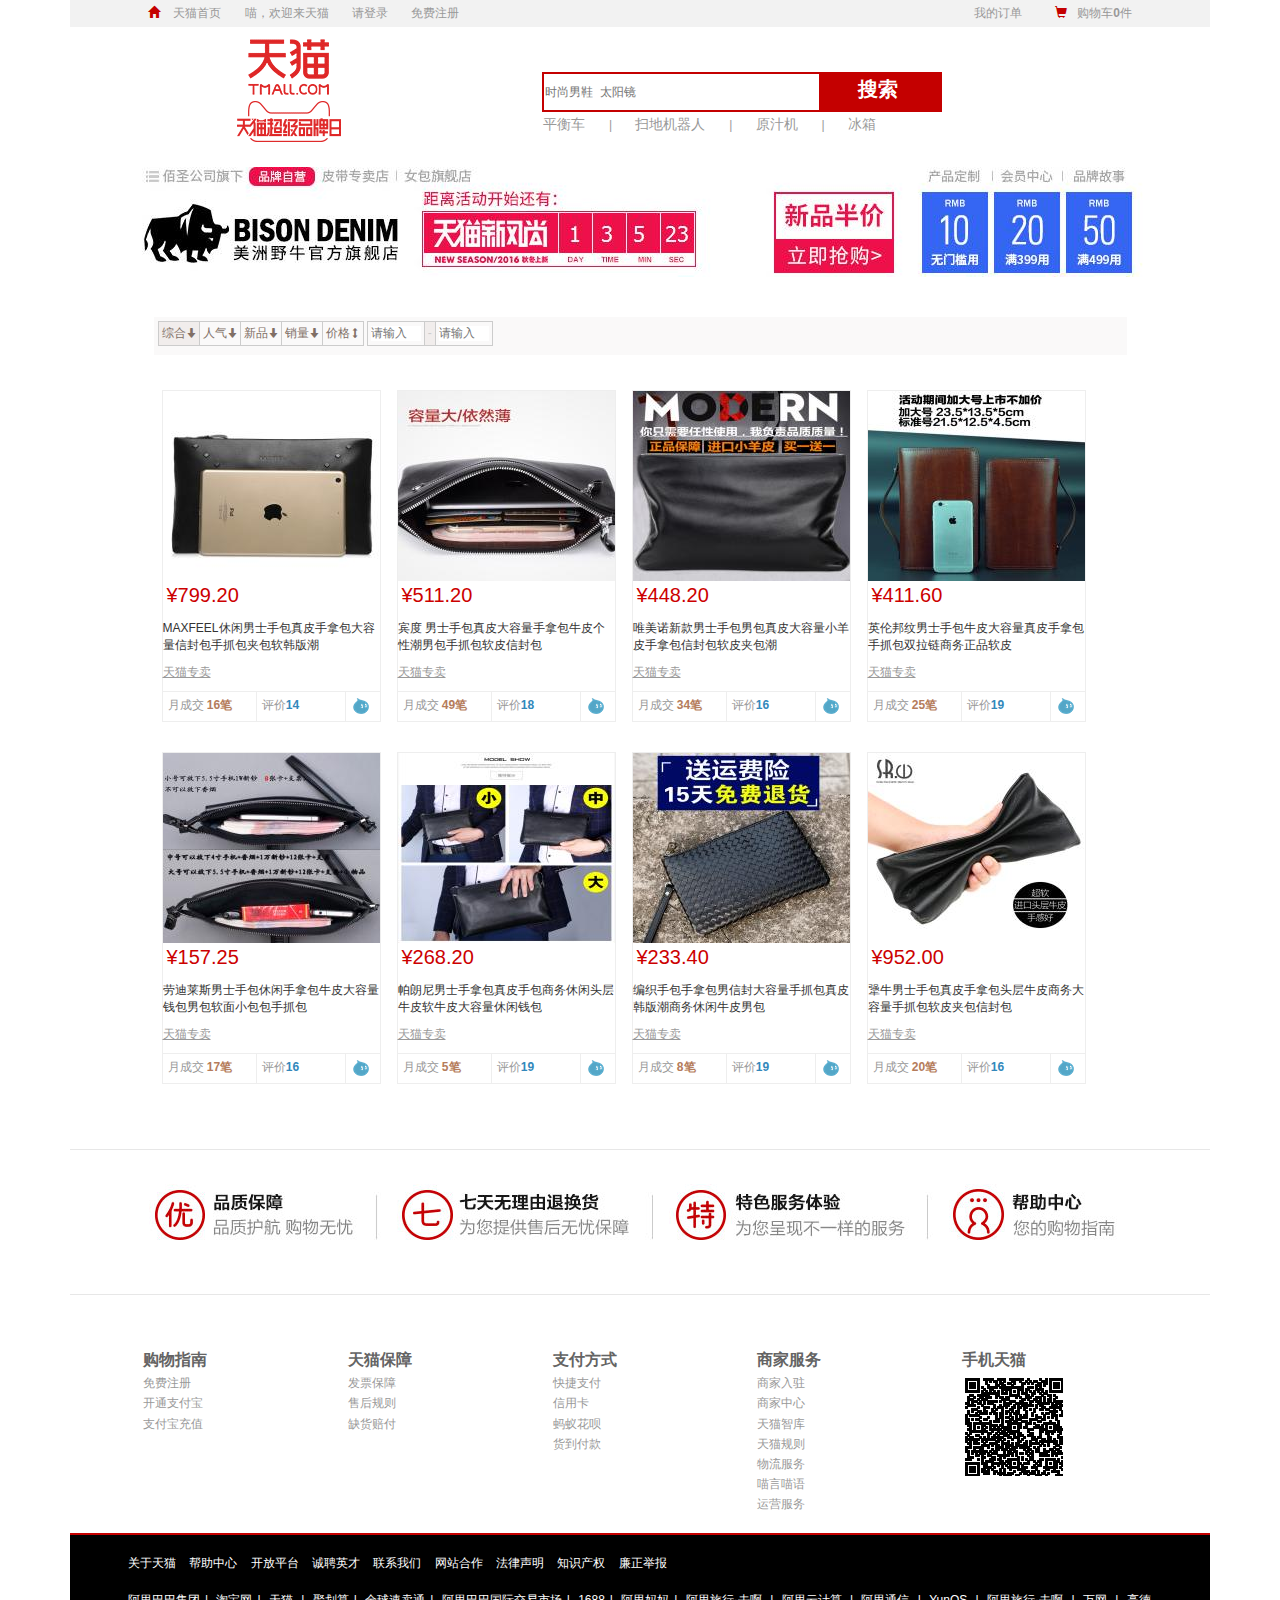
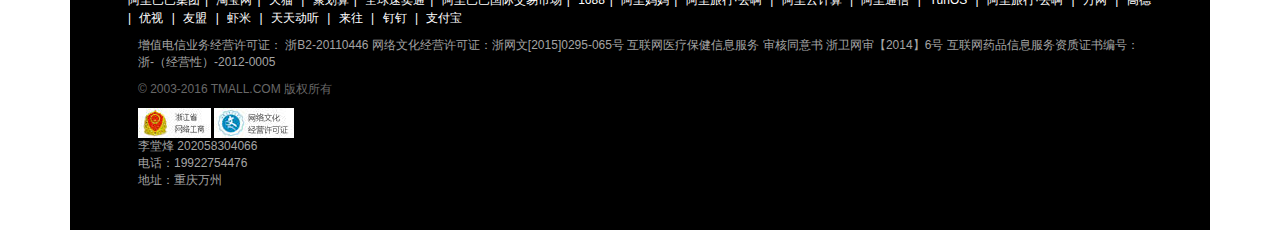
<file: 前端实训究极版/天猫商城/分类页面.html>
<!DOCTYPE html>
<html>
<head>
    <meta charset="UTF-8">
    <title>分类界面</title>
    <script src="bootstrap/js/jquery.min.js"></script>
    <link href="bootstrap/css/bootstrap.min.css" rel="stylesheet">
    <script src="bootstrap/js/bootstrap.min.js"></script>
    <link rel="stylesheet" type="text/css" href="css/main.css"/>
    <script src="js/main.js"></script>
</head>
<body>

<div class="container">
    <!--顶部导航栏-->
    <nav class="top">
        <div class="middle">
            <a href="index.html">
                <span class="glyphicon glyphicon-home redColor"></span>
                天猫首页
            </a>
            <span>喵，欢迎来天猫</span>
            <a href="登录页面.html">请登录</a>
            <a href="注册页面.html">免费注册</a>

            <span class="pull-right">
					<a href="订单页面.html">我的订单</a>
					<a href="购物车页.html"><span
                            class="glyphicon glyphicon-shopping-cart redColor"></span>购物车<strong>0</strong>件</a>
				</span>
        </div>
    </nav>


    <!--搜索栏-->
    <div class="row">
        <div class="col-md-6"><a href="index.html"> <img class="logo" src="images/site/logo.gif">
        </a>
        </div>
        <div class="col-md-6">
            <div class="searchDiv">
                <input type="text" placeholder="时尚男鞋  太阳镜 " name="keyword">
                <button class="searchButton" type="submit">搜索</button>
                <div class="searchBelow">
	                <span> <a href="产品页面.html"> 平衡车 </a> <span>|</span>
	                </span> <span> <a href="产品页面.html"> 扫地机器人 </a> <span>|</span>
	                </span> <span> <a href="产品页面.html"> 原汁机 </a> <span>|</span>
	                </span> <span> <a href="产品页面.html"> 冰箱 </a></span>
                </div>
            </div>
        </div>
    </div>



    <div id="category">
        <div class="categoryPageDiv">
            <img src="images/category/72.jpg">
            <div class="categorySortBar">
                <table class="categorySortBarTable categorySortTable">
                    <tbody>
                    <tr>
                        <td class="grayColumn"><a href="#nowhere">综合<span class="glyphicon glyphicon-arrow-down"></span></a>
                        </td>
                        <td><a href="#nowhere">人气<span class="glyphicon glyphicon-arrow-down"></span></a></td>
                        <td><a href="#nowhere">新品<span class="glyphicon glyphicon-arrow-down"></span></a></td>
                        <td><a href="#nowhere">销量<span class="glyphicon glyphicon-arrow-down"></span></a></td>
                        <td><a href="#nowhere">价格<span class="glyphicon glyphicon-resize-vertical"></span></a></td>
                    </tr>
                    </tbody>
                </table>
                <table class="categorySortBarTable">
                    <tbody>
                    <tr>
                        <td><input type="text" placeholder="请输入" class="sortBarPrice beginPrice"></td>
                        <td class="grayColumn priceMiddleColumn">-</td>
                        <td><input type="text" placeholder="请输入" class="sortBarPrice endPrice"></td>
                    </tr>
                    </tbody>
                </table>
            </div>
            <div class="categoryProducts">
                <div price="799.2" class="productUnit">
                    <div class="productUnitFrame">
                        <a href="产品页面.html">
                            <img width="100px" src="images/productSingle_middle/7058.jpg" class="productImage">
                        </a>
                        <span class="productPrice">¥799.20</span>
                        <a href="产品页面.html" class="productLink">
                            MAXFEEL休闲男士手包真皮手拿包大容量信封包手抓包夹包软韩版潮
                        </a>
                        <a href="产品页面.html" class="tmallLink">天猫专卖</a>
                        <div class="show1 productInfo">
                            <span class="monthDeal ">月成交 <span class="productDealNumber">16笔</span></span>
                            <span class="productReview">评价<span class="productReviewNumber">14</span></span>
                            <span class="wangwang">
                    <a href="产品页面.html" class="wangwanglink">
                        <img src="images/site/wangwang.png">
                    </a>
                    </span>
                        </div>
                    </div>
                </div>
                <div price="511.2" class="productUnit">
                    <div class="productUnitFrame">
                        <a href="产品页面.html">
                            <img width="100px" src="images/productSingle_middle/7047.jpg" class="productImage">
                        </a>
                        <span class="productPrice">¥511.20</span>
                        <a href="产品页面.html" class="productLink">
                            宾度 男士手包真皮大容量手拿包牛皮个性潮男包手抓包软皮信封包
                        </a>
                        <a href="产品页面.html" class="tmallLink">天猫专卖</a>
                        <div class="show1 productInfo">
                            <span class="monthDeal ">月成交 <span class="productDealNumber">49笔</span></span>
                            <span class="productReview">评价<span class="productReviewNumber">18</span></span>
                            <span class="wangwang">
                    <a href="产品页面.html" class="wangwanglink">
                        <img src="images/site/wangwang.png">
                    </a>
                    </span>
                        </div>
                    </div>
                </div>
                <div price="448.2" class="productUnit">
                    <div class="productUnitFrame">
                        <a href="产品页面.html">
                            <img width="100px" src="images/productSingle_middle/7036.jpg" class="productImage">
                        </a>
                        <span class="productPrice">¥448.20</span>
                        <a href="产品页面.html" class="productLink">
                            唯美诺新款男士手包男包真皮大容量小羊皮手拿包信封包软皮夹包潮
                        </a>
                        <a href="产品页面.html" class="tmallLink">天猫专卖</a>
                        <div class="show1 productInfo">
                            <span class="monthDeal ">月成交 <span class="productDealNumber">34笔</span></span>
                            <span class="productReview">评价<span class="productReviewNumber">16</span></span>
                            <span class="wangwang">
                    <a href="产品页面.html" class="wangwanglink">
                        <img src="images/site/wangwang.png">
                    </a>
                    </span>
                        </div>
                    </div>
                </div>
                <div price="411.6" class="productUnit">
                    <div class="productUnitFrame">
                        <a href="产品页面.html">
                            <img width="100px" src="images/productSingle_middle/7025.jpg" class="productImage">
                        </a>
                        <span class="productPrice">¥411.60</span>
                        <a href="产品页面.html" class="productLink">
                            英伦邦纹男士手包牛皮大容量真皮手拿包手抓包双拉链商务正品软皮
                        </a>
                        <a href="产品页面.html" class="tmallLink">天猫专卖</a>
                        <div class="show1 productInfo">
                            <span class="monthDeal ">月成交 <span class="productDealNumber">25笔</span></span>
                            <span class="productReview">评价<span class="productReviewNumber">19</span></span>
                            <span class="wangwang">
                    <a href="产品页面.html" class="wangwanglink">
                        <img src="images/site/wangwang.png">
                    </a>
                    </span>
                        </div>
                    </div>
                </div>
                <div price="157.25" class="productUnit">
                    <div class="productUnitFrame">
                        <a href="产品页面.html">
                            <img width="100px" src="images/productSingle_middle/7014.jpg" class="productImage">
                        </a>
                        <span class="productPrice">¥157.25</span>
                        <a href="产品页面.html" class="productLink">
                            劳迪莱斯男士手包休闲手拿包牛皮大容量钱包男包软面小包包手抓包
                        </a>
                        <a href="产品页面.html" class="tmallLink">天猫专卖</a>
                        <div class="show1 productInfo">
                            <span class="monthDeal ">月成交 <span class="productDealNumber">17笔</span></span>
                            <span class="productReview">评价<span class="productReviewNumber">16</span></span>
                            <span class="wangwang">
                    <a href="产品页面.html" class="wangwanglink">
                        <img src="images/site/wangwang.png">
                    </a>
                    </span>
                        </div>
                    </div>
                </div>
                <div price="268.2" class="productUnit">
                    <div class="productUnitFrame">
                        <a href="产品页面.html">
                            <img width="100px" src="images/productSingle_middle/7003.jpg" class="productImage">
                        </a>
                        <span class="productPrice">¥268.20</span>
                        <a href="产品页面.html" class="productLink">
                            帕朗尼男士手拿包真皮手包商务休闲头层牛皮软牛皮大容量休闲钱包
                        </a>
                        <a href="产品页面.html" class="tmallLink">天猫专卖</a>
                        <div class="show1 productInfo">
                            <span class="monthDeal ">月成交 <span class="productDealNumber">5笔</span></span>
                            <span class="productReview">评价<span class="productReviewNumber">19</span></span>
                            <span class="wangwang">
                    <a href="产品页面.html" class="wangwanglink">
                        <img src="images/site/wangwang.png">
                    </a>
                    </span>
                        </div>
                    </div>
                </div>
                <div price="233.4" class="productUnit">
                    <div class="productUnitFrame">
                        <a href="产品页面.html">
                            <img width="100px" src="images/productSingle_middle/6992.jpg" class="productImage">
                        </a>
                        <span class="productPrice">¥233.40</span>
                        <a href="产品页面.html" class="productLink">
                            编织手包手拿包男信封大容量手抓包真皮韩版潮商务休闲牛皮男包
                        </a>
                        <a href="产品页面.html" class="tmallLink">天猫专卖</a>
                        <div class="show1 productInfo">
                            <span class="monthDeal ">月成交 <span class="productDealNumber">8笔</span></span>
                            <span class="productReview">评价<span class="productReviewNumber">19</span></span>
                            <span class="wangwang">
                    <a href="产品页面.html" class="wangwanglink">
                        <img src="images/site/wangwang.png">
                    </a>
                    </span>
                        </div>
                    </div>
                </div>
                <div price="952.0" class="productUnit">
                    <div class="productUnitFrame">
                        <a href="产品页面.html">
                            <img width="100px" src="images/productSingle_middle/6981.jpg" class="productImage">
                        </a>
                        <span class="productPrice">¥952.00</span>
                        <a href="产品页面.html" class="productLink">
                            犟牛男士手包真皮手拿包头层牛皮商务大容量手抓包软皮夹包信封包
                        </a>
                        <a href="产品页面.html" class="tmallLink">天猫专卖</a>
                        <div class="show1 productInfo">
                            <span class="monthDeal ">月成交 <span class="productDealNumber">20笔</span></span>
                            <span class="productReview">评价<span class="productReviewNumber">16</span></span>
                            <span class="wangwang">
                    <a href="产品页面.html" class="wangwanglink">
                        <img src="images/site/wangwang.png">
                    </a>
                    </span>
                        </div>
                    </div>
                </div>
                <div style="clear:both"></div>
            </div>
        </div>
    </div>


    <!--公共页面页脚1-->
    <div style="display: block;" class="footer" id="footer">
        <div class="footer_ensure" id="footer_ensure">
            <a href="#nowhere">
                <img src="images/site/ensure.png">
            </a>
        </div>
        <div class="footer_desc" id="footer_desc">
            <div class="descColumn">
                <span class="descColumnTitle">购物指南</span>
                <a href="#nowhere">免费注册</a>
                <a href="#nowhere">开通支付宝</a>
                <a href="#nowhere">支付宝充值</a>
            </div>
            <div class="descColumn">
                <span class="descColumnTitle">天猫保障</span>
                <a href="#nowhere">发票保障</a>
                <a href="#nowhere">售后规则</a>
                <a href="#nowhere">缺货赔付</a>
            </div>
            <div class="descColumn">
                <span class="descColumnTitle">支付方式</span>
                <a href="#nowhere">快捷支付</a>
                <a href="#nowhere">信用卡</a>
                <a href="#nowhere">蚂蚁花呗</a>
                <a href="#nowhere">货到付款</a>
            </div>
            <div class="descColumn">
                <span class="descColumnTitle">商家服务</span>
                <a href="#nowhere">商家入驻</a>
                <a href="#nowhere">商家中心</a>
                <a href="#nowhere">天猫智库</a>
                <a href="#nowhere">天猫规则</a>
                <a href="#nowhere">物流服务</a>
                <a href="#nowhere">喵言喵语</a>
                <a href="#nowhere">运营服务</a>
            </div>
            <div class="descColumn">
                <span class="descColumnTitle">手机天猫</span>
                <a href="#nowhere"><img src="images/site/ma.png"></a>
            </div>
        </div>
        <div class="clearfix"></div>


        <!--公共页面页脚2-->
        <div id="copyright" class="copyright">
            <div class="coptyrightMiddle">
                <div class="white_link">
                    <a href="#nowhere" style="padding-left:0px">关于天猫</a>
                    <a href="#nowhere"> 帮助中心</a>
                    <a href="#nowhere">开放平台</a>
                    <a href="#nowhere"> 诚聘英才</a>
                    <a href="#nowhere">联系我们</a>
                    <a href="#nowhere">网站合作</a>
                    <a href="#nowhere">法律声明</a>
                    <a href="#nowhere">知识产权</a>
                    <a href="#nowhere"> 廉正举报 </a>
                </div>
                <div class="white_link">
                    <a href="#nowhere" style="padding-left:0px"> 阿里巴巴集团</a><span class="slash">|</span>
                    <a href="#nowhere"> 淘宝网</a><span class="slash">|</span>
                    <a href="#nowhere">天猫 </a><span class="slash">|</span>
                    <a href="#nowhere"> 聚划算</a><span class="slash">|</span>
                    <a href="#nowhere">全球速卖通</a><span class="slash">|</span>
                    <a href="#nowhere">阿里巴巴国际交易市场</a><span class="slash">|</span>
                    <a href="#nowhere">1688</a><span class="slash">|</span>
                    <a href="#nowhere">阿里妈妈</a><span class="slash">|</span>
                    <a href="#nowhere"> 阿里旅行·去啊 </a><span class="slash">|</span>
                    <a href="#nowhere"> 阿里云计算 </a><span class="slash">|</span>
                    <a href="#nowhere"> 阿里通信 </a><span class="slash">|</span>
                    <a href="#nowhere"> YunOS </a><span class="slash">|</span>
                    <a href="#nowhere"> 阿里旅行·去啊 </a><span class="slash">|</span>
                    <a href="#nowhere"> 万网 </a><span class="slash">|</span>
                    <a href="#nowhere"> 高德 </a><span class="slash">|</span>
                    <a href="#nowhere"> 优视 </a><span class="slash">|</span>
                    <a href="#nowhere"> 友盟 </a><span class="slash">|</span>
                    <a href="#nowhere"> 虾米 </a><span class="slash">|</span>
                    <a href="#nowhere"> 天天动听 </a><span class="slash">|</span>
                    <a href="#nowhere"> 来往 </a><span class="slash">|</span>
                    <a href="#nowhere"> 钉钉 </a><span class="slash">|</span>
                    <a href="#nowhere"> 支付宝 </a>
                </div>

                <div class="license">
                    <span>增值电信业务经营许可证： 浙B2-20110446</span>
                    <span>网络文化经营许可证：浙网文[2015]0295-065号</span>
                    <span>互联网医疗保健信息服务 审核同意书 浙卫网审【2014】6号 </span>
                    <span>互联网药品信息服务资质证书编号：浙-（经营性）-2012-0005</span>
                    <div class="copyRightYear">© 2003-2016 TMALL.COM 版权所有</div>
                    <div>
                        <img src="images/site/copyRight1.jpg">
                        <img src="images/site/copyRight2.jpg">
                    </div>
                    <span> 李堂烽 202058304066 </span><br>
                    <span> 电话：19922754476 </span><br>
                    <span> 地址：重庆万州 </span>
                </div>
            </div>
        </div>


    </div>


    <!--返回顶部-->
    <div id="gotop">
        <a href="分类页面.html">
            <dl>
                <dt><img src="images/gotop/gt4.png"/></dt>
            </dl>
        </a>
    </div>

</div>

</body>
</html>
</file>
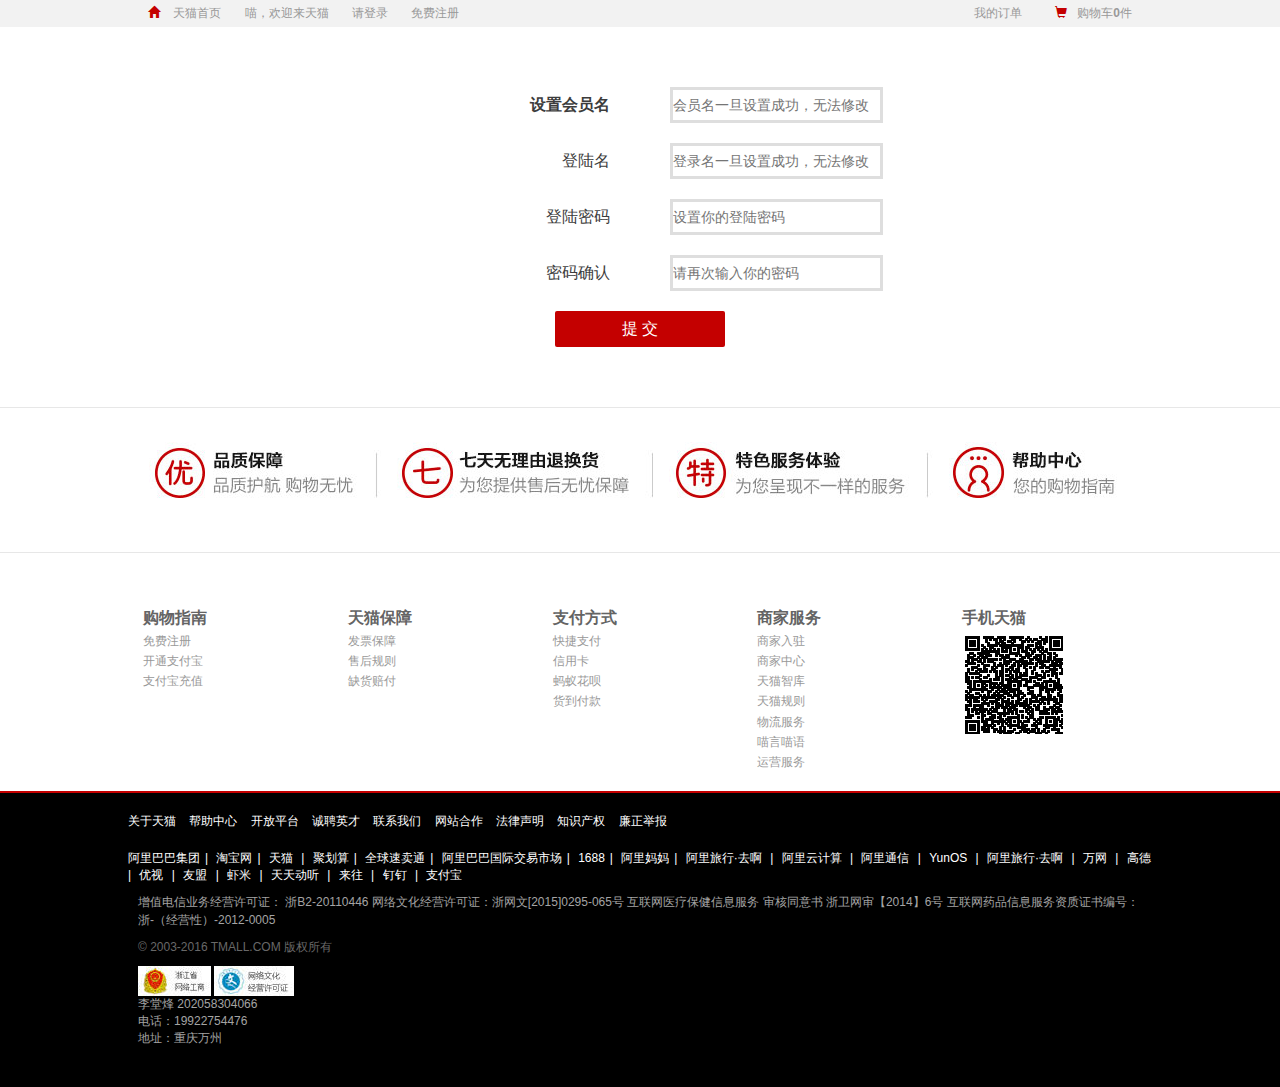
<file: 前端实训究极版/天猫商城/注册页面.html>
<!DOCTYPE html>
<html>
<head>
    <meta charset="UTF-8">
    <title>注册页面</title>
    <script src="bootstrap/js/jquery.min.js"></script>
    <link href="bootstrap/css/bootstrap.min.css" rel="stylesheet">
    <script src="bootstrap/js/bootstrap.min.js"></script>
    <link rel="stylesheet" type="text/css" href="css/main.css"/>
    <script src="js/main.js"></script>
</head>
<body>
<div class="container>">
    <!--顶部导航栏-->
    <nav class="top">
        <div class="middle">
            <a href="index.html">
                <span class="glyphicon glyphicon-home redColor"></span>
                天猫首页
            </a>
            <span>喵，欢迎来天猫</span>
            <a href="登录页面.html">请登录</a>
            <a href="注册页面.html">免费注册</a>

            <span class="pull-right">
					<a href="订单页面.html">我的订单</a>
					<a href="购物车页.html"><span
                            class="glyphicon glyphicon-shopping-cart redColor"></span>购物车<strong>0</strong>件</a>
				</span>
        </div>
    </nav>


    <!-- 注册页面 -->
    <div class="registerDiv">
        <table align="center" class="registerTable">
            <tbody>
            <tr>
                <td class="registerTip registerTableLeftTD">设置会员名</td>
                <td class="registerTableRightTD"><input placeholder="会员名一旦设置成功，无法修改" name="name" id="name"></td>
            </tr>
            <tr>
                <td class="registerTableLeftTD">登陆名</td>
                <td class="registerTableRightTD"><input placeholder="登录名一旦设置成功，无法修改" name="name" id="name"></td>
            </tr>
            <tr>
                <td class="registerTableLeftTD">登陆密码</td>
                <td class="registerTableRightTD"><input type="password" placeholder="设置你的登陆密码" name="password"
                                                        id="password"></td>
            </tr>
            <tr>
                <td class="registerTableLeftTD">密码确认</td>
                <td class="registerTableRightTD"><input type="password" placeholder="请再次输入你的密码" id="repeatpassword">
                </td>
            </tr>
            <tr>
                <td class="registerButtonTD  " id="registerButtonTD1" colspan="2">
                    <a href="index.html">
                        <button>提 交</button>
                    </a>
                </td>
            </tr>
            </tbody>
        </table>
    </div>


    <!--公共页面页脚1-->
    <div style="display: block;" class="footer" id="footer">
        <div class="footer_ensure" id="footer_ensure">
            <a href="#nowhere">
                <img src="images/site/ensure.png">
            </a>
        </div>
        <div class="footer_desc" id="footer_desc">
            <div class="descColumn">
                <span class="descColumnTitle">购物指南</span>
                <a href="#nowhere">免费注册</a>
                <a href="#nowhere">开通支付宝</a>
                <a href="#nowhere">支付宝充值</a>
            </div>
            <div class="descColumn">
                <span class="descColumnTitle">天猫保障</span>
                <a href="#nowhere">发票保障</a>
                <a href="#nowhere">售后规则</a>
                <a href="#nowhere">缺货赔付</a>
            </div>
            <div class="descColumn">
                <span class="descColumnTitle">支付方式</span>
                <a href="#nowhere">快捷支付</a>
                <a href="#nowhere">信用卡</a>
                <a href="#nowhere">蚂蚁花呗</a>
                <a href="#nowhere">货到付款</a>
            </div>
            <div class="descColumn">
                <span class="descColumnTitle">商家服务</span>
                <a href="#nowhere">商家入驻</a>
                <a href="#nowhere">商家中心</a>
                <a href="#nowhere">天猫智库</a>
                <a href="#nowhere">天猫规则</a>
                <a href="#nowhere">物流服务</a>
                <a href="#nowhere">喵言喵语</a>
                <a href="#nowhere">运营服务</a>
            </div>
            <div class="descColumn">
                <span class="descColumnTitle">手机天猫</span>
                <a href="#nowhere"><img src="images/site/ma.png"></a>
            </div>
        </div>
        <div class="clearfix"></div>


        <!--公共页面页脚2-->
        <div id="copyright" class="copyright">
            <div class="coptyrightMiddle">
                <div class="white_link">
                    <a href="#nowhere" style="padding-left:0px">关于天猫</a>
                    <a href="#nowhere"> 帮助中心</a>
                    <a href="#nowhere">开放平台</a>
                    <a href="#nowhere"> 诚聘英才</a>
                    <a href="#nowhere">联系我们</a>
                    <a href="#nowhere">网站合作</a>
                    <a href="#nowhere">法律声明</a>
                    <a href="#nowhere">知识产权</a>
                    <a href="#nowhere"> 廉正举报 </a>
                </div>
                <div class="white_link">
                    <a href="#nowhere" style="padding-left:0px"> 阿里巴巴集团</a><span class="slash">|</span>
                    <a href="#nowhere"> 淘宝网</a><span class="slash">|</span>
                    <a href="#nowhere">天猫 </a><span class="slash">|</span>
                    <a href="#nowhere"> 聚划算</a><span class="slash">|</span>
                    <a href="#nowhere">全球速卖通</a><span class="slash">|</span>
                    <a href="#nowhere">阿里巴巴国际交易市场</a><span class="slash">|</span>
                    <a href="#nowhere">1688</a><span class="slash">|</span>
                    <a href="#nowhere">阿里妈妈</a><span class="slash">|</span>
                    <a href="#nowhere"> 阿里旅行·去啊 </a><span class="slash">|</span>
                    <a href="#nowhere"> 阿里云计算 </a><span class="slash">|</span>
                    <a href="#nowhere"> 阿里通信 </a><span class="slash">|</span>
                    <a href="#nowhere"> YunOS </a><span class="slash">|</span>
                    <a href="#nowhere"> 阿里旅行·去啊 </a><span class="slash">|</span>
                    <a href="#nowhere"> 万网 </a><span class="slash">|</span>
                    <a href="#nowhere"> 高德 </a><span class="slash">|</span>
                    <a href="#nowhere"> 优视 </a><span class="slash">|</span>
                    <a href="#nowhere"> 友盟 </a><span class="slash">|</span>
                    <a href="#nowhere"> 虾米 </a><span class="slash">|</span>
                    <a href="#nowhere"> 天天动听 </a><span class="slash">|</span>
                    <a href="#nowhere"> 来往 </a><span class="slash">|</span>
                    <a href="#nowhere"> 钉钉 </a><span class="slash">|</span>
                    <a href="#nowhere"> 支付宝 </a>
                </div>

                <div class="license">
                    <span>增值电信业务经营许可证： 浙B2-20110446</span>
                    <span>网络文化经营许可证：浙网文[2015]0295-065号</span>
                    <span>互联网医疗保健信息服务 审核同意书 浙卫网审【2014】6号 </span>
                    <span>互联网药品信息服务资质证书编号：浙-（经营性）-2012-0005</span>
                    <div class="copyRightYear">© 2003-2016 TMALL.COM 版权所有</div>
                    <div>
                        <img src="images/site/copyRight1.jpg">
                        <img src="images/site/copyRight2.jpg">
                    </div>
                    <span> 李堂烽 202058304066 </span><br>
                    <span> 电话：19922754476 </span><br>
                    <span> 地址：重庆万州 </span>
                </div>
            </div>
        </div>


    </div>


    <!--返回顶部-->
    <div id="gotop">
        <a href="购物车页.html">
            <dl>
                <dt><img src="images/gotop/gt1.png"/></dt>
            </dl>
        </a>
        <a href="注册页面.html">
            <dl>
                <dt><img src="images/gotop/gt4.png"/></dt>
            </dl>
        </a>
    </div>

</div>

</body>
</html>
</file>
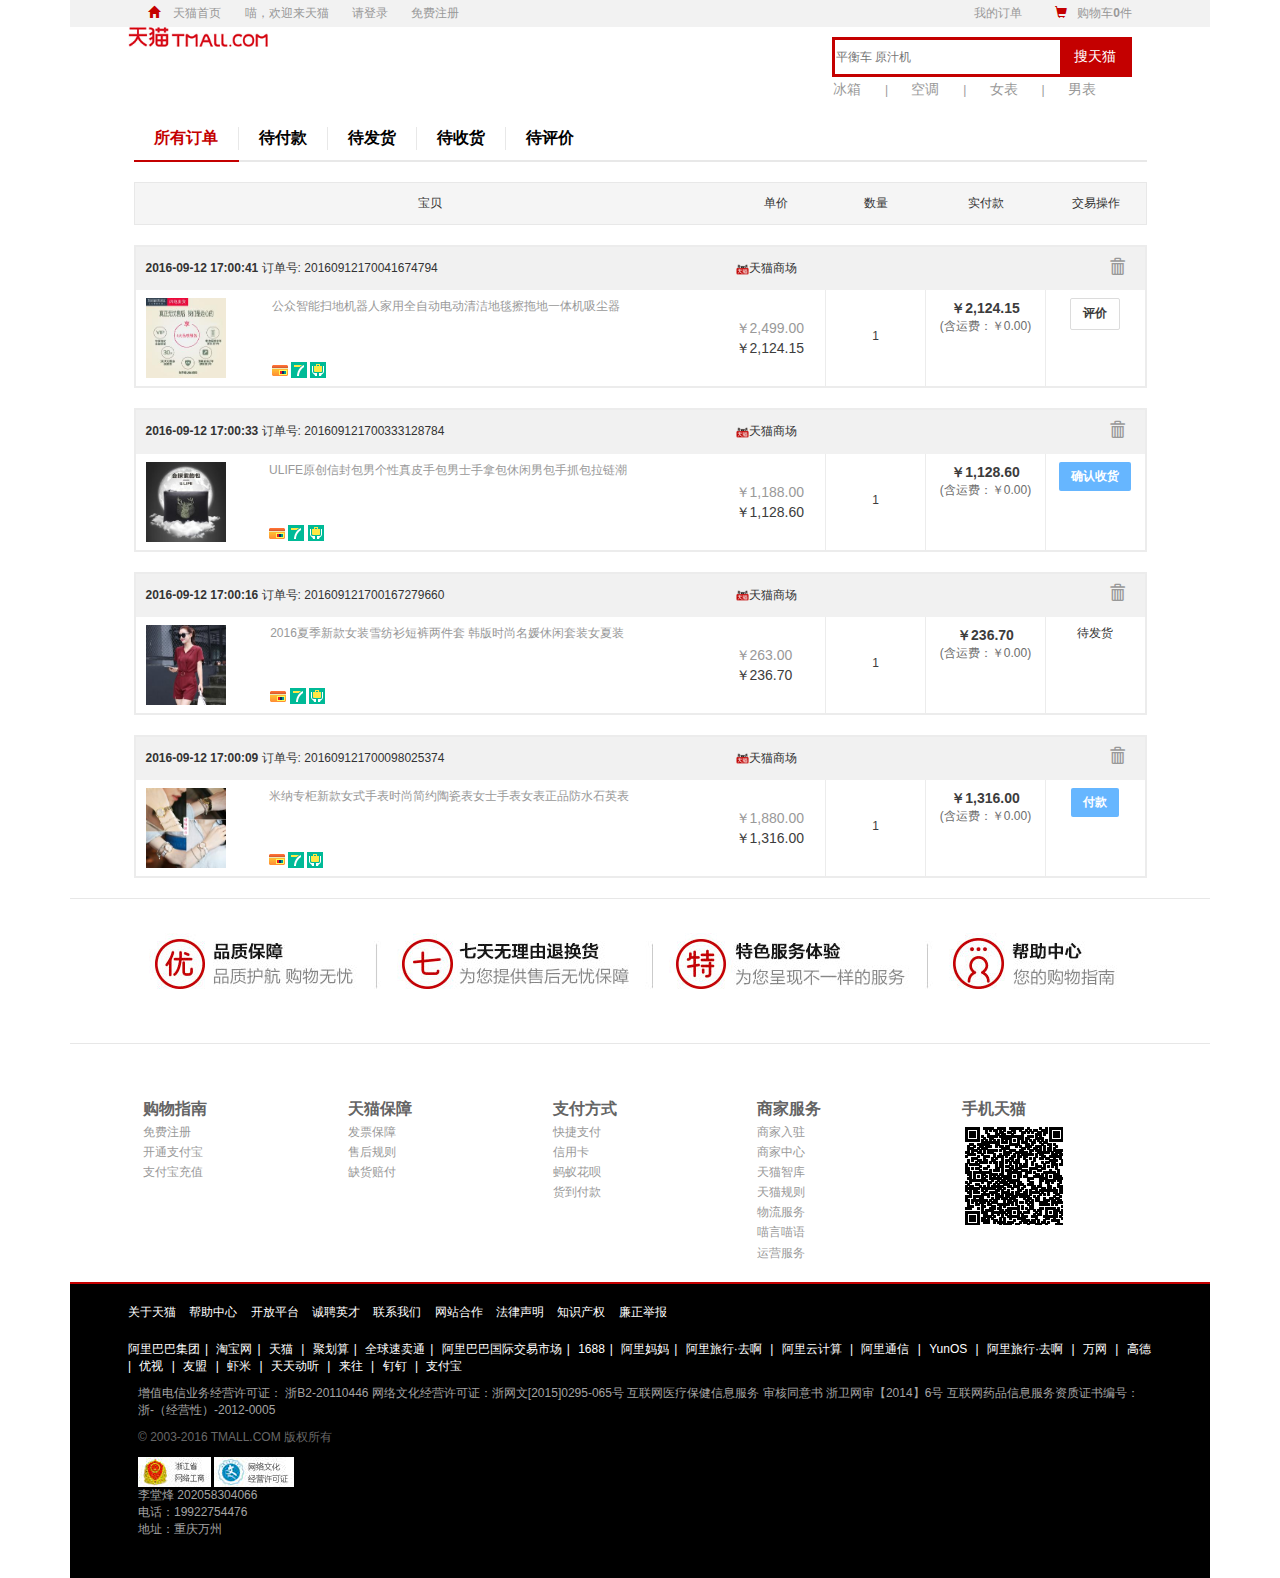
<file: 前端实训究极版/天猫商城/订单页面.html>
<!DOCTYPE html>
<html>
<head>
    <meta charset="UTF-8">
    <title>我的订单</title>
    <script src="bootstrap/js/jquery.min.js"></script>
    <link href="bootstrap/css/bootstrap.min.css" rel="stylesheet">
    <script src="bootstrap/js/bootstrap.min.js"></script>
    <link rel="stylesheet" type="text/css" href="css/main.css"/>
    <script src="js/main.js"></script>
</head>
<body>
<div class="container">
    <!--顶部导航栏-->
    <nav class="top">
        <div class="middle">
            <a href="index.html">
                <span class="glyphicon glyphicon-home redColor"></span>
                天猫首页
            </a>
            <span>喵，欢迎来天猫</span>
            <a href="登录页面.html">请登录</a>
            <a href="注册页面.html">免费注册</a>

            <span class="pull-right">
					<a href="订单页面.html">我的订单</a>
					<a href="购物车页.html"><span
                            class="glyphicon glyphicon-shopping-cart redColor"></span>购物车<strong>0</strong>件</a>
				</span>
        </div>
    </nav>

    <!--搜索栏-->
    <div class="simpleSearchOutDiv">
        <a href="index.html">
            <img src="images/site/simpleLogo.png" class="simpleLogo" id="simpleLogo">
        </a>
        <div class="simpleSearchDiv pull-right">
            <input type="text" name="keyword" placeholder="平衡车 原汁机">
            <button type="button" class="searchButton">搜天猫</button>
            <div class="searchBelow">
		                    <span>
		                        <a href="产品页面.html">
		                            冰箱
		                        </a>
		                            <span>|</span>             
		                    </span>
                <span>
		                        <a href="产品页面.html">
		                            空调
		                        </a>
		                            <span>|</span>             
		                    </span>
                <span>
		                        <a href="产品页面.html">
		                            女表
		                        </a>
		                            <span>|</span>             
		                    </span>
                <span>
		                        <a href="产品页面.html">
		                            男表
		                        </a>
		                    </span>
            </div>
        </div>
        <div style="clear:both"></div>
    </div>


    <!--我的订单内容-->
    <div class="boughtDiv">
        <div class="orderType">
            <div class="selectedOrderType"><a href="#nowhere" orderstatus="all">所有订单</a></div>
            <div class=""><a href="#nowhere" orderstatus="waitPay">待付款</a></div>
            <div class=""><a href="#nowhere" orderstatus="waitDelivery">待发货</a></div>
            <div class=""><a href="#nowhere" orderstatus="waitConfirm">待收货</a></div>
            <div class=""><a class="noRightborder" href="#nowhere" orderstatus="waitReview">待评价</a></div>
            <div class="orderTypeLastOne"><a class="noRightborder"> </a></div>
        </div>
        <div style="clear:both"></div>
        <div class="orderListTitle">
            <table class="orderListTitleTable">
                <tbody>
                <tr>
                    <td>宝贝</td>
                    <td width="100px">单价</td>
                    <td width="100px">数量</td>
                    <td width="120px">实付款</td>
                    <td width="100px">交易操作</td>
                </tr>
                </tbody>
            </table>
        </div>
        <div class="orderListItem">
            <table oid="946" orderstatus="waitReview" class="orderListItemTable" style="display: table;">
                <tbody>
                <tr class="orderListItemFirstTR">
                    <td colspan="2">
                        <b>2016-09-12 17:00:41</b>
                        <span>订单号: 20160912170041674794
		                    </span>
                    </td>
                    <td colspan="2"><img width="13px" src="images/site/orderItemTmall.png">天猫商场</td>
                    <td colspan="1">
                        <a href="#nowhere" class="wangwanglink">
                            <div class="orderItemWangWangGif"></div>
                        </a>
                    </td>
                    <td class="orderItemDeleteTD">
                        <a href="#nowhere" oid="946" class="deleteOrderLink">
                            <span class="orderListItemDelete glyphicon glyphicon-trash"></span>
                        </a>
                    </td>
                </tr>
                <tr class="orderItemProductInfoPartTR">
                    <td class="orderItemProductInfoPartTD"><img width="80" height="80"
                                                                src="images/productSingle_middle/3796.jpg"></td>
                    <td class="orderItemProductInfoPartTD">
                        <div class="orderListItemProductLinkOutDiv">
                            <a href="#nowhere">公众智能扫地机器人家用全自动电动清洁地毯擦拖地一体机吸尘器</a>
                            <div class="orderListItemProductLinkInnerDiv">
                                <img title="支持信用卡支付" src="images/site/creditcard.png">
                                <img title="消费者保障服务,承诺7天退货" src="images/site/7day.png">
                                <img title="消费者保障服务,承诺如实描述" src="images/site/promise.png">
                            </div>
                        </div>
                    </td>
                    <td width="100px" class="orderItemProductInfoPartTD">
                        <div class="orderListItemProductOriginalPrice">￥2,499.00</div>
                        <div class="orderListItemProductPrice">￥2,124.15</div>
                    </td>
                    <td width="100px" valign="top" class="orderListItemNumberTD orderItemOrderInfoPartTD" rowspan="1">
                        <span class="orderListItemNumber">1</span>
                    </td>
                    <td width="120px" valign="top" class="orderListItemProductRealPriceTD orderItemOrderInfoPartTD"
                        rowspan="1">
                        <div class="orderListItemProductRealPrice">￥2,124.15</div>
                        <div class="orderListItemPriceWithTransport">(含运费：￥0.00)</div>
                    </td>
                    <td width="100px" valign="top" class="orderListItemButtonTD orderItemOrderInfoPartTD" rowspan="1">
                        <a href="#nowhere">
                            <button class="orderListItemReview">评价</button>
                        </a>
                    </td>
                </tr>
                </tbody>
            </table>
            <table oid="945" orderstatus="waitConfirm" class="orderListItemTable" style="display: table;">
                <tbody>
                <tr class="orderListItemFirstTR">
                    <td colspan="2">
                        <b>2016-09-12 17:00:33</b>
                        <span>订单号: 201609121700333128784
		                    </span>
                    </td>
                    <td colspan="2"><img width="13px" src="images/site/orderItemTmall.png">天猫商场</td>
                    <td colspan="1">
                        <a href="#nowhere" class="wangwanglink">
                            <div class="orderItemWangWangGif"></div>
                        </a>
                    </td>
                    <td class="orderItemDeleteTD">
                        <a href="#nowhere" oid="945" class="deleteOrderLink">
                            <span class="orderListItemDelete glyphicon glyphicon-trash"></span>
                        </a>
                    </td>
                </tr>
                <tr class="orderItemProductInfoPartTR">
                    <td class="orderItemProductInfoPartTD"><img width="80" height="80"
                                                                src="images/productSingle_middle/6651.jpg"></td>
                    <td class="orderItemProductInfoPartTD">
                        <div class="orderListItemProductLinkOutDiv">
                            <a href="#nowhere">ULIFE原创信封包男个性真皮手包男士手拿包休闲男包手抓包拉链潮</a>
                            <div class="orderListItemProductLinkInnerDiv">
                                <img title="支持信用卡支付" src="images/site/creditcard.png">
                                <img title="消费者保障服务,承诺7天退货" src="images/site/7day.png">
                                <img title="消费者保障服务,承诺如实描述" src="images/site/promise.png">
                            </div>
                        </div>
                    </td>
                    <td width="100px" class="orderItemProductInfoPartTD">
                        <div class="orderListItemProductOriginalPrice">￥1,188.00</div>
                        <div class="orderListItemProductPrice">￥1,128.60</div>
                    </td>
                    <td width="100px" valign="top" class="orderListItemNumberTD orderItemOrderInfoPartTD" rowspan="1">
                        <span class="orderListItemNumber">1</span>
                    </td>
                    <td width="120px" valign="top" class="orderListItemProductRealPriceTD orderItemOrderInfoPartTD"
                        rowspan="1">
                        <div class="orderListItemProductRealPrice">￥1,128.60</div>
                        <div class="orderListItemPriceWithTransport">(含运费：￥0.00)</div>
                    </td>
                    <td width="100px" valign="top" class="orderListItemButtonTD orderItemOrderInfoPartTD" rowspan="1">
                        <a href="#nowhere">
                            <button class="orderListItemConfirm">确认收货</button>
                        </a>
                    </td>
                </tr>
                </tbody>
            </table>
            <table oid="944" orderstatus="waitDelivery" class="orderListItemTable" style="display: table;">
                <tbody>
                <tr class="orderListItemFirstTR">
                    <td colspan="2">
                        <b>2016-09-12 17:00:16</b>
                        <span>订单号: 201609121700167279660
		                    </span>
                    </td>
                    <td colspan="2"><img width="13px" src="images/site/orderItemTmall.png">天猫商场</td>
                    <td colspan="1">
                        <a href="#nowhere" class="wangwanglink">
                            <div class="orderItemWangWangGif"></div>
                        </a>
                    </td>
                    <td class="orderItemDeleteTD">
                        <a href="#nowhere" oid="944" class="deleteOrderLink">
                            <span class="orderListItemDelete glyphicon glyphicon-trash"></span>
                        </a>
                    </td>
                </tr>
                <tr class="orderItemProductInfoPartTR">
                    <td class="orderItemProductInfoPartTD"><img width="80" height="80"
                                                                src="images/productSingle_middle/8697.jpg"></td>
                    <td class="orderItemProductInfoPartTD">
                        <div class="orderListItemProductLinkOutDiv">
                            <a href="#nowhere">2016夏季新款女装雪纺衫短裤两件套 韩版时尚名媛休闲套装女夏装</a>
                            <div class="orderListItemProductLinkInnerDiv">
                                <img title="支持信用卡支付" src="images/site/creditcard.png">
                                <img title="消费者保障服务,承诺7天退货" src="images/site/7day.png">
                                <img title="消费者保障服务,承诺如实描述" src="images/site/promise.png">
                            </div>
                        </div>
                    </td>
                    <td width="100px" class="orderItemProductInfoPartTD">
                        <div class="orderListItemProductOriginalPrice">￥263.00</div>
                        <div class="orderListItemProductPrice">￥236.70</div>
                    </td>
                    <td width="100px" valign="top" class="orderListItemNumberTD orderItemOrderInfoPartTD" rowspan="1">
                        <span class="orderListItemNumber">1</span>
                    </td>
                    <td width="120px" valign="top" class="orderListItemProductRealPriceTD orderItemOrderInfoPartTD"
                        rowspan="1">
                        <div class="orderListItemProductRealPrice">￥236.70</div>
                        <div class="orderListItemPriceWithTransport">(含运费：￥0.00)</div>
                    </td>
                    <td width="100px" valign="top" class="orderListItemButtonTD orderItemOrderInfoPartTD" rowspan="1">
                        <span>待发货</span>
                    </td>
                </tr>
                </tbody>
            </table>
            <table oid="943" orderstatus="waitPay" class="orderListItemTable" style="display: table;">
                <tbody>
                <tr class="orderListItemFirstTR">
                    <td colspan="2">
                        <b>2016-09-12 17:00:09</b>
                        <span>订单号: 201609121700098025374
		                    </span>
                    </td>
                    <td colspan="2"><img width="13px" src="images/site/orderItemTmall.png">天猫商场</td>
                    <td colspan="1">
                        <a href="#nowhere" class="wangwanglink">
                            <div class="orderItemWangWangGif"></div>
                        </a>
                    </td>
                    <td class="orderItemDeleteTD">
                        <a href="#nowhere" oid="943" class="deleteOrderLink">
                            <span class="orderListItemDelete glyphicon glyphicon-trash"></span>
                        </a>
                    </td>
                </tr>
                <tr class="orderItemProductInfoPartTR">
                    <td class="orderItemProductInfoPartTD"><img width="80" height="80"
                                                                src="images/productSingle_middle/5266.jpg"></td>
                    <td class="orderItemProductInfoPartTD">
                        <div class="orderListItemProductLinkOutDiv">
                            <a href="#nowhere">米纳专柜新款女式手表时尚简约陶瓷表女士手表女表正品防水石英表</a>
                            <div class="orderListItemProductLinkInnerDiv">
                                <img title="支持信用卡支付" src="images/site/creditcard.png">
                                <img title="消费者保障服务,承诺7天退货" src="images/site/7day.png">
                                <img title="消费者保障服务,承诺如实描述" src="images/site/promise.png">
                            </div>
                        </div>
                    </td>
                    <td width="100px" class="orderItemProductInfoPartTD">
                        <div class="orderListItemProductOriginalPrice">￥1,880.00</div>
                        <div class="orderListItemProductPrice">￥1,316.00</div>
                    </td>
                    <td width="100px" valign="top" class="orderListItemNumberTD orderItemOrderInfoPartTD" rowspan="1">
                        <span class="orderListItemNumber">1</span>
                    </td>
                    <td width="120px" valign="top" class="orderListItemProductRealPriceTD orderItemOrderInfoPartTD"
                        rowspan="1">
                        <div class="orderListItemProductRealPrice">￥1,316.00</div>
                        <div class="orderListItemPriceWithTransport">(含运费：￥0.00)</div>
                    </td>
                    <td width="100px" valign="top" class="orderListItemButtonTD orderItemOrderInfoPartTD" rowspan="1">
                        <a href="#nowhere">
                            <button class="orderListItemConfirm">付款</button>
                        </a>
                    </td>
                </tr>
                </tbody>
            </table>
        </div>
    </div>


    <!--公共页面页脚1-->
    <div style="display: block;" class="footer" id="footer">
        <div class="footer_ensure" id="footer_ensure">
            <a href="#nowhere">
                <img src="images/site/ensure.png">
            </a>
        </div>
        <div class="footer_desc" id="footer_desc">
            <div class="descColumn">
                <span class="descColumnTitle">购物指南</span>
                <a href="#nowhere">免费注册</a>
                <a href="#nowhere">开通支付宝</a>
                <a href="#nowhere">支付宝充值</a>
            </div>
            <div class="descColumn">
                <span class="descColumnTitle">天猫保障</span>
                <a href="#nowhere">发票保障</a>
                <a href="#nowhere">售后规则</a>
                <a href="#nowhere">缺货赔付</a>
            </div>
            <div class="descColumn">
                <span class="descColumnTitle">支付方式</span>
                <a href="#nowhere">快捷支付</a>
                <a href="#nowhere">信用卡</a>
                <a href="#nowhere">蚂蚁花呗</a>
                <a href="#nowhere">货到付款</a>
            </div>
            <div class="descColumn">
                <span class="descColumnTitle">商家服务</span>
                <a href="#nowhere">商家入驻</a>
                <a href="#nowhere">商家中心</a>
                <a href="#nowhere">天猫智库</a>
                <a href="#nowhere">天猫规则</a>
                <a href="#nowhere">物流服务</a>
                <a href="#nowhere">喵言喵语</a>
                <a href="#nowhere">运营服务</a>
            </div>
            <div class="descColumn">
                <span class="descColumnTitle">手机天猫</span>
                <a href="#nowhere"><img src="images/site/ma.png"></a>
            </div>
        </div>
        <div class="clearfix"></div>


        <!--公共页面页脚2-->
        <div id="copyright" class="copyright">
            <div class="coptyrightMiddle">
                <div class="white_link">
                    <a href="#nowhere" style="padding-left:0px">关于天猫</a>
                    <a href="#nowhere"> 帮助中心</a>
                    <a href="#nowhere">开放平台</a>
                    <a href="#nowhere"> 诚聘英才</a>
                    <a href="#nowhere">联系我们</a>
                    <a href="#nowhere">网站合作</a>
                    <a href="#nowhere">法律声明</a>
                    <a href="#nowhere">知识产权</a>
                    <a href="#nowhere"> 廉正举报 </a>
                </div>
                <div class="white_link">
                    <a href="#nowhere" style="padding-left:0px"> 阿里巴巴集团</a><span class="slash">|</span>
                    <a href="#nowhere"> 淘宝网</a><span class="slash">|</span>
                    <a href="#nowhere">天猫 </a><span class="slash">|</span>
                    <a href="#nowhere"> 聚划算</a><span class="slash">|</span>
                    <a href="#nowhere">全球速卖通</a><span class="slash">|</span>
                    <a href="#nowhere">阿里巴巴国际交易市场</a><span class="slash">|</span>
                    <a href="#nowhere">1688</a><span class="slash">|</span>
                    <a href="#nowhere">阿里妈妈</a><span class="slash">|</span>
                    <a href="#nowhere"> 阿里旅行·去啊 </a><span class="slash">|</span>
                    <a href="#nowhere"> 阿里云计算 </a><span class="slash">|</span>
                    <a href="#nowhere"> 阿里通信 </a><span class="slash">|</span>
                    <a href="#nowhere"> YunOS </a><span class="slash">|</span>
                    <a href="#nowhere"> 阿里旅行·去啊 </a><span class="slash">|</span>
                    <a href="#nowhere"> 万网 </a><span class="slash">|</span>
                    <a href="#nowhere"> 高德 </a><span class="slash">|</span>
                    <a href="#nowhere"> 优视 </a><span class="slash">|</span>
                    <a href="#nowhere"> 友盟 </a><span class="slash">|</span>
                    <a href="#nowhere"> 虾米 </a><span class="slash">|</span>
                    <a href="#nowhere"> 天天动听 </a><span class="slash">|</span>
                    <a href="#nowhere"> 来往 </a><span class="slash">|</span>
                    <a href="#nowhere"> 钉钉 </a><span class="slash">|</span>
                    <a href="#nowhere"> 支付宝 </a>
                </div>

                <div class="license">
                    <span>增值电信业务经营许可证： 浙B2-20110446</span>
                    <span>网络文化经营许可证：浙网文[2015]0295-065号</span>
                    <span>互联网医疗保健信息服务 审核同意书 浙卫网审【2014】6号 </span>
                    <span>互联网药品信息服务资质证书编号：浙-（经营性）-2012-0005</span>
                    <div class="copyRightYear">© 2003-2016 TMALL.COM 版权所有</div>
                    <div>
                        <img src="images/site/copyRight1.jpg">
                        <img src="images/site/copyRight2.jpg">
                    </div>
                    <span> 李堂烽 202058304066 </span><br>
                    <span> 电话：19922754476 </span><br>
                    <span> 地址：重庆万州 </span>
                </div>
            </div>
        </div>


    </div>


    <!--返回顶部-->
    <div id="gotop">
        <a href="订单页面.html">
            <dl>
                <dt><img src="images/gotop/gt4.png"/></dt>
            </dl>
        </a>
    </div>

</div>


</body>
</html>
</file>
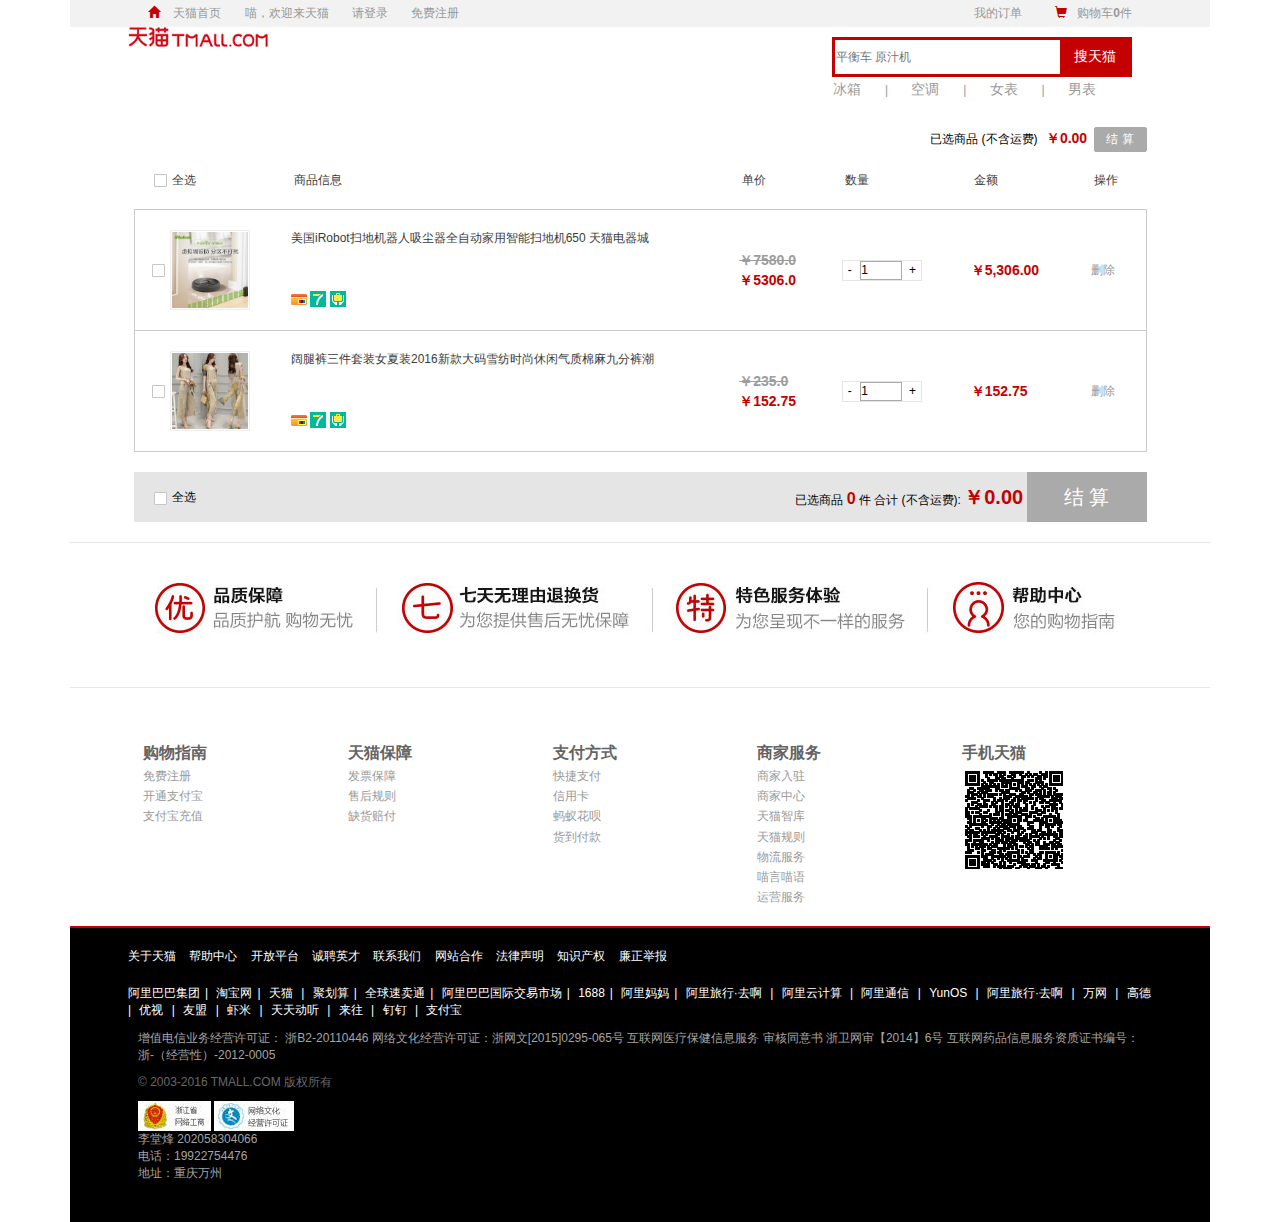
<file: 前端实训究极版/天猫商城/购物车页.html>
<!DOCTYPE html>
<html>
<head>
    <meta charset="UTF-8">
    <title>购物车页面</title>
    <script src="bootstrap/js/jquery.min.js"></script>
    <link href="bootstrap/css/bootstrap.min.css" rel="stylesheet">
    <script src="bootstrap/js/bootstrap.min.js"></script>
    <link rel="stylesheet" type="text/css" href="css/main.css">
    <script src="js/main.js"></script>
</head>
<body>
<div class="container">
    <!--顶部导航栏-->
    <nav class="top">
        <div class="middle">
            <a href="index.html">
                <span class="glyphicon glyphicon-home redColor"></span>
                天猫首页
            </a>
            <span>喵，欢迎来天猫</span>
            <a href="登录页面.html">请登录</a>
            <a href="注册页面.html">免费注册</a>

            <span class="pull-right">
					<a href="订单页面.html">我的订单</a>
					<a href="购物车页.html"><span
                            class="glyphicon glyphicon-shopping-cart redColor"></span>购物车<strong>0</strong>件</a>
				</span>
        </div>
    </nav>

    <!--搜索栏-->
    <div class="simpleSearchOutDiv">
        <a href="index.html">
            <img src="images/site/simpleLogo.png" class="simpleLogo" id="simpleLogo">
        </a>
        <div class="simpleSearchDiv pull-right">
            <input type="text" name="keyword" placeholder="平衡车 原汁机">
            <button type="button" class="searchButton">搜天猫</button>
            <div class="searchBelow">
		                    <span>
		                        <a href="产品页面.html">
		                            冰箱
		                        </a>
		                            <span>|</span>             
		                    </span>
                <span>
		                        <a href="产品页面.html">
		                            空调
		                        </a>
		                            <span>|</span>             
		                    </span>
                <span>
		                        <a href="产品页面.html">
		                            女表
		                        </a>
		                            <span>|</span>             
		                    </span>
                <span>
		                        <a href="产品页面.html">
		                            男表
		                        </a>
		                    </span>
            </div>
        </div>
        <div style="clear:both"></div>
    </div>

    <!--购物车页面-->
    <div class="cartDiv">
        <div class="cartTitle pull-right">
            <span>已选商品  (不含运费)</span>
            <span class="cartTitlePrice">￥0.00</span>
            <button class="createOrderButton" style="background-color: rgb(170, 170, 170);" disabled="disabled">结 算
            </button>
        </div>
        <div class="cartProductList">
            <table class="cartProductTable">
                <thead>
                <tr>
                    <th class="selectAndImage">
                        <img src="images/site/cartNotSelected.png" class="selectAllItem" selectit="false">
                        全选
                    </th>
                    <th>商品信息</th>
                    <th>单价</th>
                    <th>数量</th>
                    <th width="120px">金额</th>
                    <th class="operation">操作</th>
                </tr>
                </thead>
                <tbody>
                <tr class="cartProductItemTR" oiid="936" style="background-color: rgb(255, 255, 255);">
                    <td>
                        <img src="images/site/cartNotSelected.png" class="cartProductItemIfSelected" oiid="936"
                             selectit="false">
                        <a href="#nowhere" style="display:none"><img src="images/site/cartSelected.png"></a>
                        <img src="images/productSingle_middle/3665.jpg" class="cartProductImg">
                    </td>
                    <td>
                        <div class="cartProductLinkOutDiv">
                            <a class="cartProductLink" href="#nowhere">美国iRobot扫地机器人吸尘器全自动家用智能扫地机650 天猫电器城</a>
                            <div class="cartProductLinkInnerDiv">
                                <img title="支持信用卡支付" src="images/site/creditcard.png">
                                <img title="消费者保障服务,承诺7天退货" src="images/site/7day.png">
                                <img title="消费者保障服务,承诺如实描述" src="images/site/promise.png">
                            </div>
                        </div>
                    </td>
                    <td>
                        <span class="cartProductItemOringalPrice">￥7580.0</span>
                        <span class="cartProductItemPromotionPrice">￥5306.0</span>
                    </td>
                    <td>
                        <div class="cartProductChangeNumberDiv">
                            <span pid="365" class="hidden orderItemStock ">75</span>
                            <span pid="365" class="hidden orderItemPromotePrice ">5306.0</span>
                            <a href="#nowhere" class="numberMinus" pid="365">-</a>
                            <input value="1" autocomplete="off" class="orderItemNumberSetting" oiid="936" pid="365">
                            <a href="#nowhere" class="numberPlus" pid="365" stock="75">+</a>
                        </div>
                    </td>
                    <td>
		                            <span pid="365" oiid="936" class="cartProductItemSmallSumPrice">
		                            ￥5,306.00
		                            </span>
                    </td>
                    <td>
                        <a href="#nowhere" oiid="936" class="deleteOrderItem">删除</a>
                    </td>
                </tr>
                <tr class="cartProductItemTR" oiid="935" style="background-color: rgb(255, 255, 255);">
                    <td>
                        <img src="images/site/cartNotSelected.png" class="cartProductItemIfSelected" oiid="935"
                             selectit="false">
                        <a href="#nowhere" style="display:none"><img src="images/site/cartSelected.png"></a>
                        <img src="images/productSingle_middle/8510.jpg" class="cartProductImg">
                    </td>
                    <td>
                        <div class="cartProductLinkOutDiv">
                            <a class="cartProductLink" href="#nowhere">阔腿裤三件套装女夏装2016新款大码雪纺时尚休闲气质棉麻九分裤潮</a>
                            <div class="cartProductLinkInnerDiv">
                                <img title="支持信用卡支付" src="images/site/creditcard.png">
                                <img title="消费者保障服务,承诺7天退货" src="images/site/7day.png">
                                <img title="消费者保障服务,承诺如实描述" src="images/site/promise.png">
                            </div>
                        </div>
                    </td>
                    <td>
                        <span class="cartProductItemOringalPrice">￥235.0</span>
                        <span class="cartProductItemPromotionPrice">￥152.75</span>
                    </td>
                    <td>
                        <div class="cartProductChangeNumberDiv">
                            <span pid="809" class="hidden orderItemStock ">17</span>
                            <span pid="809" class="hidden orderItemPromotePrice ">152.75</span>
                            <a href="#nowhere" class="numberMinus" pid="809">-</a>
                            <input value="1" autocomplete="off" class="orderItemNumberSetting" oiid="935" pid="809">
                            <a href="#nowhere" class="numberPlus" pid="809" stock="17">+</a>
                        </div>
                    </td>
                    <td>
		                            <span pid="809" oiid="935" class="cartProductItemSmallSumPrice">
		                            ￥152.75
		                            </span>
                    </td>
                    <td>
                        <a href="#nowhere" oiid="935" class="deleteOrderItem">删除</a>
                    </td>
                </tr>
                </tbody>
            </table>
        </div>
        <div class="cartFoot">
            <img src="images/site/cartNotSelected.png" class="selectAllItem" selectit="false">
            <span>全选</span>
            <!--         <a href="#">删除</a> -->
            <div class="pull-right">
                <span>已选商品 <span class="cartSumNumber">0</span> 件</span>
                <span>合计 (不含运费): </span>
                <span class="cartSumPrice">￥0.00</span>
                <button class="createOrderButton" style="background-color: rgb(170, 170, 170);" disabled="disabled">结
                    算
                </button>
            </div>
        </div>
    </div>


    <!--公共页面页脚1-->
    <div style="display: block;" class="footer" id="footer">
        <div class="footer_ensure" id="footer_ensure">
            <a href="#nowhere">
                <img src="images/site/ensure.png">
            </a>
        </div>
        <div class="footer_desc" id="footer_desc">
            <div class="descColumn">
                <span class="descColumnTitle">购物指南</span>
                <a href="#nowhere">免费注册</a>
                <a href="#nowhere">开通支付宝</a>
                <a href="#nowhere">支付宝充值</a>
            </div>
            <div class="descColumn">
                <span class="descColumnTitle">天猫保障</span>
                <a href="#nowhere">发票保障</a>
                <a href="#nowhere">售后规则</a>
                <a href="#nowhere">缺货赔付</a>
            </div>
            <div class="descColumn">
                <span class="descColumnTitle">支付方式</span>
                <a href="#nowhere">快捷支付</a>
                <a href="#nowhere">信用卡</a>
                <a href="#nowhere">蚂蚁花呗</a>
                <a href="#nowhere">货到付款</a>
            </div>
            <div class="descColumn">
                <span class="descColumnTitle">商家服务</span>
                <a href="#nowhere">商家入驻</a>
                <a href="#nowhere">商家中心</a>
                <a href="#nowhere">天猫智库</a>
                <a href="#nowhere">天猫规则</a>
                <a href="#nowhere">物流服务</a>
                <a href="#nowhere">喵言喵语</a>
                <a href="#nowhere">运营服务</a>
            </div>
            <div class="descColumn">
                <span class="descColumnTitle">手机天猫</span>
                <a href="#nowhere"><img src="images/site/ma.png"></a>
            </div>
        </div>
        <div class="clearfix"></div>


        <!--公共页面页脚2-->
        <div id="copyright" class="copyright">
            <div class="coptyrightMiddle">
                <div class="white_link">
                    <a href="#nowhere" style="padding-left:0px">关于天猫</a>
                    <a href="#nowhere"> 帮助中心</a>
                    <a href="#nowhere">开放平台</a>
                    <a href="#nowhere"> 诚聘英才</a>
                    <a href="#nowhere">联系我们</a>
                    <a href="#nowhere">网站合作</a>
                    <a href="#nowhere">法律声明</a>
                    <a href="#nowhere">知识产权</a>
                    <a href="#nowhere"> 廉正举报 </a>
                </div>
                <div class="white_link">
                    <a href="#nowhere" style="padding-left:0px"> 阿里巴巴集团</a><span class="slash">|</span>
                    <a href="#nowhere"> 淘宝网</a><span class="slash">|</span>
                    <a href="#nowhere">天猫 </a><span class="slash">|</span>
                    <a href="#nowhere"> 聚划算</a><span class="slash">|</span>
                    <a href="#nowhere">全球速卖通</a><span class="slash">|</span>
                    <a href="#nowhere">阿里巴巴国际交易市场</a><span class="slash">|</span>
                    <a href="#nowhere">1688</a><span class="slash">|</span>
                    <a href="#nowhere">阿里妈妈</a><span class="slash">|</span>
                    <a href="#nowhere"> 阿里旅行·去啊 </a><span class="slash">|</span>
                    <a href="#nowhere"> 阿里云计算 </a><span class="slash">|</span>
                    <a href="#nowhere"> 阿里通信 </a><span class="slash">|</span>
                    <a href="#nowhere"> YunOS </a><span class="slash">|</span>
                    <a href="#nowhere"> 阿里旅行·去啊 </a><span class="slash">|</span>
                    <a href="#nowhere"> 万网 </a><span class="slash">|</span>
                    <a href="#nowhere"> 高德 </a><span class="slash">|</span>
                    <a href="#nowhere"> 优视 </a><span class="slash">|</span>
                    <a href="#nowhere"> 友盟 </a><span class="slash">|</span>
                    <a href="#nowhere"> 虾米 </a><span class="slash">|</span>
                    <a href="#nowhere"> 天天动听 </a><span class="slash">|</span>
                    <a href="#nowhere"> 来往 </a><span class="slash">|</span>
                    <a href="#nowhere"> 钉钉 </a><span class="slash">|</span>
                    <a href="#nowhere"> 支付宝 </a>
                </div>

                <div class="license">
                    <span>增值电信业务经营许可证： 浙B2-20110446</span>
                    <span>网络文化经营许可证：浙网文[2015]0295-065号</span>
                    <span>互联网医疗保健信息服务 审核同意书 浙卫网审【2014】6号 </span>
                    <span>互联网药品信息服务资质证书编号：浙-（经营性）-2012-0005</span>
                    <div class="copyRightYear">© 2003-2016 TMALL.COM 版权所有</div>
                    <div>
                        <img src="images/site/copyRight1.jpg">
                        <img src="images/site/copyRight2.jpg">
                    </div>
                    <span> 李堂烽 202058304066 </span><br>
                    <span> 电话：19922754476 </span><br>
                    <span> 地址：重庆万州 </span>
                </div>
            </div>
        </div>


    </div>
    <!--返回顶部-->
    <div id="gotop">
        <a href="购物车页.html">
            <dl>
                <dt><img src="images/gotop/gt4.png"/></dt>
            </dl>
        </a>
    </div>


</div>

</body>
</html>
</file>
<file: 前端实训究极版/天猫商城/css/main.css>
/*公共样式*/

*{
    margin: 0;
    padding: 0;
}

.redColor {
    color: #c40000 !important;
}

body {
    font-size: 12px;
    font-family: Arial;
}

a {
    color: #999;
}

a:hover {
    text-decoration: none;
    color: #C40000;
}

.middle {
    position: relative;
    width: 1024px;
    margin: 0 auto;
}
.row{
    position: relative;
    width: 1024px;
    margin: 0 auto;
}

.col-lg-1, .col-lg-10, .col-lg-11, .col-lg-12, .col-lg-2, .col-lg-3, .col-lg-4, .col-lg-5, .col-lg-6, .col-lg-7, .col-lg-8, .col-lg-9, .col-md-1, .col-md-10, .col-md-11, .col-md-12, .col-md-2, .col-md-3, .col-md-4, .col-md-5, .col-md-6, .col-md-7, .col-md-8, .col-md-9, .col-sm-1, .col-sm-10, .col-sm-11, .col-sm-12, .col-sm-2, .col-sm-3, .col-sm-4, .col-sm-5, .col-sm-6, .col-sm-7, .col-sm-8, .col-sm-9, .col-xs-1, .col-xs-10, .col-xs-11, .col-xs-12, .col-xs-2, .col-xs-3, .col-xs-4, .col-xs-5, .col-xs-6, .col-xs-7, .col-xs-8, .col-xs-9 {
    position: relative;
    min-height: 79px;
    padding-right: 118px;
    padding-left: 319px;
    margin-left: -174px;
}



.pull-left {
    float: right !important;
}

.clearfix {
    clear: both;
}

/*公共页面置顶导航*/
nav.top {
    background: #f2f2f2;
    padding: 5px 0;
}

nav.top span, nav.top a {
    margin: 0 10px;
    color: #999;
}

nav.top a:hover {
    color: #C40000;
    text-decoration: none;
}

/*搜索栏*/
.searchDiv {
    position: absolute;
    top: -5px;
    left: 250px;
    background-color: #C40000;
    width: 400px;
    margin: 50px auto;
    padding: 1px;
    height: 40px;
    display: block;
}

.searchDiv input {
    width: 275px;
    border: 1px solid transparent;
    height: 36px;
    margin: 1px;
    outline: none;
}

.searchDiv button {
    width: 110px;
    border: 1px solid transparent;
    background-color: #C40000;
    color: white;
    font-size: 20px;
    font-weight: bold;
}

.searchBelow {
    margin-top: 3px;
    margin-left: -20px;
}

.searchBelow span {
    color: #999;
}

.searchBelow a {
    padding: 0px 20px 0px 20px;
    font-size: 14px;
}

.logo {
    position: relative;
    left: -130px;
    top: -10px;
    z-index: -1;
}

/*简易搜索栏页面*/
.simpleSearchOutDiv {
    max-width: 1024px;
    margin: 0px auto;
    position: relative;
}

.simpleSearchDiv {
    background-color: #C40000;
    width: 300px;
    margin: 10px 20px 40px;
    padding: 1px;
    height: 40px;
    display: block;
}

.simpleSearchDiv input {
    width: 225px;
    border: 1px solid transparent;
    height: 34px;
    margin: 2px;
    outline: none;
}

.simpleSearchDiv button {
    width: 60px;
    border: 1px solid transparent;
    background-color: #C40000;
    color: white;
    font-size: 14px;
    /*  fonts-weight:bold */;
}

.simpleLogo {
    /* position: absolute; */
    left: 10px;
    top: 50px;
    width: 140px;
}

/*公共页面页脚1*/
.horizontal_line {
    border-top: 1px solid red;
}

.footer {
    border-top: 1px solid #e7e7e7;
}

.footer_ensure {
    margin: 24px 0;
    text-align: center;
    border-bottom: 1px solid #e7e7e7;
    padding-bottom: 30px;
}

.footer_desc {
    margin: 20px;
    padding-top: 30px;
    margin: 0px auto;
    max-width: 1024px;
}

.descColumn {
    float: left;
    width: 20%;
    padding-left: 15px;
}

.descColumnTitle {
    color: #646464;
    font-weight: bold;
    font-size: 16px;
}

.footer_desc a {
    display: block; /*超链默认是inline,会水平摆放，改成block出现换行效果*/
    padding-top: 3px;
}

.coptyrightMiddle {
    width: 1024px;
    margin: 0px auto;
    text-align: left;
    position: relative;
}

/*公共页面页脚2*/
.coptyrightMiddle {
    width: 1024px;
    margin: 0px auto;
    text-align: left;
    position: relative;
}

.copyright {
    background-color: black;
    border-top-style: solid;
    border-top-width: 2px;
    border-top-color: #C40000;
    margin-top: 20px;
}

.copyright span.slash {
    color: white;
}

.copyright, .white_link a {
    color: white;
    padding: 0px 5px;
}

.copyright, .white_link {
    padding: 10px 0px;
    /*margin-top: 20px;*/
}

.license {
    margin-left: 10px;
    padding-bottom: 30px;
}

.license span {
    color: #A4A4A4;
}

.copyRightYear {
    margin: 10px 0px;
    color: #686868;
}


/*首页导航轮播图*/
.categoryMenuContent{
    position: relative;
    left: -162px;
}
.catear {
    position: absolute;
    height: 15px;
    display: none;
}

.categoryWithCarousel {
    width: 100%;
    position: relative;
}

.categoryWithCarousel .headbar {
    background-color: #DD2727;
}

.categoryWithCarousel .headTitle {
    width: 200px;
    background-color: #C60A0A;
    height: 36px;
    line-height: 36px;
    font-size: 16px;
    font-weight: bold;
    color: white;
    display: inline-block;
    cursor: pointer;
}

.categoryWithCarousel .rightMenu {
    display: inline-block;
}

.categoryWithCarousel .rightMenu a {
    font-size: 16px;
    color: white;
    text-decoration: none;
}

.categoryWithCarousel .rightMenu span {
    margin: 0px 20px 0px 20px;
}

.categoryWithCarousel .rightMenu img {
    height: 30px;
}

.carousel-of-product {
    height: 510px;
    width: 1024px;
    margin: 0px auto;
}

.carouselImage {
    height: 510px !important;
}

.carouselBackgroundDiv {
    width: 100%;
    height: 510px;
    background-color: #E8E8E8;
    position: absolute;
    top: 36px;
    z-index: -1;
}

.ci-right {
    top: 15px;
    /*right: 7px;*/
    height: 7px;
    overflow: hidden;
    font: 700 20px/16px simsun;
    color: #fff;
    transition: transform .1s ease-in 0s;
    -webkit-transition: -webkit-transform .1s ease-in 0s;
    display: block;
    position: absolute;
    left: 330px;
}

.ci-right s {
    position: relative;
    top: -9px;
    text-decoration: none;
}


/*分类和推荐产品*/
.categoryMenu {
    width: 200px;
    background-color: #e2e2e3;
    margin-left: 20px;
    position: absolute;
    left: 142.5px;
    top: 0;
    z-index: 1;
}

.categoryMenu a {
    color: #000;
}

.categoryMenu a:hover {
    color: lightskyblue;
    text-decoration: none;
}

.productsAsideCategorys {
    width: 940x;
    height: 510px;
    background-color: white;
    margin-left: 220px;
    position: absolute;
    left: 142.5px;
    top: 0;
    z-index: 1;
    display: none; /*-------隐藏-----*/
}

.productsAsideCategorys .row {
    margin: 20px 80px 0px 80px;
}

.productsAsideCategorys .row .seperator {
    margin-top: 20px;
    border-bottom-style: dashed;
    border-bottom-width: 1px;
    border-bottom-color: #e7e7e7;
}

.productsAsideCategorys a {
    color: #999;
    font-size: 14px;
    margin: 8px;
}

.productsAsideCategorys a:hover {
    color: #C40000;
    text-decoration: none;
}

.eachCategory {
    line-height: 30px;
    padding-left: 10px;
    font-size: 14px;
}

.eachCategory span {
    margin-right: 10px;
}

.eachCategory:hover {
    background-color: white;
}


/*产品列表*/
.homepageCategoryProducts {
    background-color: #F5F5F5;
    padding: 50px 10px;
    margin: 10px auto;
    max-width: 1013px;
}

.productItem {
    width: 189px;
    height: 285px;
    border: 1px solid white;
    background-color: white;
    margin: 8px 4px;
    float: left;
    cursor: pointer;
}

.productItem span.productItemDesc {
    font-size: 12px;
    color: #666666;
    display: block;
    padding: 16px;
}

.productItem span.productPrice {
    font-size: 16px;
    color: #FF003A;
    display: block;
    padding-left: 16px;
    margin-top: -10px;
}

.productItem img {
    width: 187px;
    height: 190px;
}

.productItem img:hover {
    opacity: 0.7;
    filter: alpha(opacity=70);
}

.eachHomepageCategoryProducts {
    margin-bottom: 40px;
}

.productItemDescLink {
    display: inline-block;
    height: 66px;
    text-decoration: none;
}

.categoryTitle {
    font-size: 16px;
    margin-left: 30px;
    color: #646464;
    font-weight: bold;
}

.left-mark {
    display: inline-block;
    height: 20px;
    vertical-align: top;
    width: 5px;
    background-color: #19C8A9;
}

.endpng {
    display: block;
    width: 82px;
    margin: 0 auto;
}


/*分类页面*/
/*排序和价格*/
.categoryPageDiv {
    max-width: 1013px;
    margin: 10px auto;
}

.categorySortBar {
    background-color: #FAF9F9;
    margin: 40px 20px 20px 20px;
    padding: 4px;
}

.categorySortBarTable {
    border-collapse: collapse;
    display: inline-block;
}

.categorySortBarTable span.glyphicon {
    font-size: 10px;
}

.categorySortBarTable td {
    height: 17px;
    font-size: 12px;
    border: 1px solid #CCCCCC;
    padding: 3px;
}

.categorySortBarTable td.grayColumn {
    background-color: #F1EDEC;
}

.categorySortBarTable td a {
    color: #806F66;
}

.categorySortBarTable td a:hover {
    color: #C40000;
}

.categorySortBarTable input {
    border-width: 0px;
    height: 15px;
    width: 50px;
}

.categorySortBarTable td.priceMiddleColumn {
    width: 5px;
    vertical-align: middle;
    color: #CCCCCC;
}

.categorySortTable td:hover {
    background-color: #F1EDEC;
}

/*产品列表*/
.categoryPageDiv {
    max-width: 1013px;
    margin: 10px auto;
}

.categoryProducts {
    padding: 0px 20px 40px 20px;
}

.productUnit {
    width: 225px;
    height: 338px;
    border: 3px solid #fff;
    background-color: white;
    margin: 12px 5px;
    float: left;
}

.productUnit:hover {
    border: 3px solid #C40000;
}

.productUnitFrame {
    border: 1px solid #eee;
    height: 100%;
}

.productUnitFrame:hover {
    border: 1px solid #C40000;
}

.productUnit img.productImage {
    width: 100%;
    height: 190px;
}

.productUnit span.productPrice {
    font-size: 20px;
    color: #CC0000;
    display: block;
    padding-left: 4px;
}

.productUnit a.productLink {
    margin: 10px 0px;
    color: #333333;
    display: block;
    height: 34px;
}

.productUnit a.productLink:hover {
    text-decoration: underline;
    color: #C40000;
}

.productUnit a.tmallLink {
    margin: 10px 0px;
    color: #999999;
    display: block;
    text-decoration: underline;
}

.productUnit a.tmallLink:hover {
    text-decoration: underline;
    color: #C40000;
}

.productUnit div.productInfo {
    border-top-width: 1px;
    border-top-style: solid;
    border-top-color: #EEEEEE;
    color: #999999;
}

.productUnit span.productDealNumber {
    font-weight: bold;
    color: #B57C5B;
}

.productUnit span.productReview {
    border-left-width: 1px;
    border-left-style: solid;
    border-left-color: #EEEEEE;
    border-right-width: 1px;
    border-right-style: solid;
    border-right-color: #EEEEEE;
}

.productUnit span.productReviewNumber {
    font-weight: bold;
    color: #3388BB;
}

.productUnit span.monthDeal, div.productUnit span.productReview {
    display: inline-block;
    width: 90px;
    height: 29px;
    padding-top: 5px;
    padding-left: 5px;
}

.productUnit span.wangwang {
    padding-left: 4px;
}


/*产品页面*/
.productPageDiv {
    max-width: 1013px;
    margin: 10px auto;
}

.categoryPictureInProductPageDiv {
    width: 100%;
    margin: 10px auto;
    text-align: center;
}

/*左侧图片*/
.imgAndInfo {
    margin: 40px 20px;
}

.imgInimgAndInfo {
    width: 400px;
    float: left;
    cursor: pointer;
}

.imgAndInfo img.bigImg {
    width: 400px;
    height: 400px;
    padding: 20px;
    border: 1px solid #F2F2F2;
}

.imgAndInfo div.smallImageDiv {
    width: 80%;
    margin: 20px auto;
}

.imgAndInfo img.smallImage {
    width: 60px;
    height: 60px;
    border: 2px solid white;
}

.imgAndInfo img.smallImage:hover {
    border: 2px solid black;
}

/*右侧图片内容*/
.infoInimgAndInfo {
    padding: 0px 20px;
    overflow: hidden;
}

.infoInimgAndInfo .productTitle {
    color: black;
    font-size: 16px;
    font-weight: bold;
    margin: 0px 10px;
}

.infoInimgAndInfo .productSubTitle {
    color: #DD2727;
    font-size: 12px;
    margin: 0px 10px;
}

.infoInimgAndInfo .juhuasuan {
    background-color: #2DA77A;
    color: white;
    text-align: center;
    line-height: 40px;
    margin-top: 10px;
}

.infoInimgAndInfo span.juhuasuanBig {
    font-size: 18px;
    font-weight: bold;
    font-family: 黑体;
}

.infoInimgAndInfo span.juhuasuanTime {
    color: #FFC057;
    font-weight: bold;
}

.infoInimgAndInfo .productPriceDiv {
    background: url(../images/site/priceBackground.png);
    height: 102px;
    padding: 10px;
    color: #666666;
}

.infoInimgAndInfo .gouwujuanDiv {
    margin-top: 5px;
}

.infoInimgAndInfo .originalDiv {
    margin-top: 5px;
}

.infoInimgAndInfo span.originalPriceDesc {
    color: #999999;
    display: inline-block;
    width: 68px;
}

.infoInimgAndInfo span.originalPrice {
    font-family: Arial;
    font-size: 12px;
    color: #333333;
    text-decoration: line-through;
}

.infoInimgAndInfo span.promotionPriceYuan {
    font-family: Arial;
    font-size: 18px;
    color: #C40000;
}

.infoInimgAndInfo span.promotionPrice {
    color: #c40000;
    font-family: Arial;
    font-size: 30px;
    font-weight: bold;
}

.infoInimgAndInfo span.promotionPriceDesc {
    color: #999999;
    display: inline-block;
    width: 68px;
    position: relative;
    left: 0px;
    top: -10px;
}

.infoInimgAndInfo div.productSaleAndReviewNumber {
    margin: 20px 0px;
    border-top-style: dotted;
    border-top-color: #C9C9C9;
    border-top-width: 1px;
    border-bottom-style: dotted;
    border-bottom-color: #C9C9C9;
    border-bottom-width: 1px;
    padding: 10px;
}

.infoInimgAndInfo div.productSaleAndReviewNumber div {
    display: inline-block;
    width: 49%;
    text-align: center;
    color: #999999;
    font-size: 12px;
}

.infoInimgAndInfo div.productSaleAndReviewNumber div:first-child {
    border-right-width: 1px;
    border-right-style: solid;
    border-right-color: #E5DFDA;
}

.infoInimgAndInfo div.productNumber {
    color: #999999;
}

.infoInimgAndInfo span.productNumberSettingSpan {
    border: 1px solid #999;
    display: inline-block;
    width: 43px;
    height: 32px;
    padding-top: 7px;
}

.infoInimgAndInfo input.productNumberSetting {
    border: 0px;
    height: 80%;
    width: 80%;
}

.productNumber span.updown img {
    display: inline-block;
    vertical-align: top;
}

.productNumber span.updown {
    border: 1px solid #999;
    display: block;
    width: 20px;
    height: 14px;
    text-align: center;
    padding-top: 4px;
}

.productNumber span.updownMiddle {
    height: 4px;
    display: block;
}

.productNumber span.arrow {
    display: inline-block;
    width: 22px;
    height: 32px;
    vertical-align: top;
}

.serviceCommitment {
    margin: 20px 0px;
}

.infoInimgAndInfo span.serviceCommitmentDesc {
    color: #999999;
}

.infoInimgAndInfo span.serviceCommitmentLink a {
    color: #666666;
}

.buyDiv {
    margin: 20px auto;
    text-align: center;
}

.buyDiv button {
    display: inline-block;
    margin: 0px 10px;
    width: 180px;
    height: 40px;
}

.buyButton {
    border: 1px solid #C40000;
    background-color: #FFEDED;
    text-align: center;
    line-height: 40px;
    font-size: 16px;
    color: #C40000;
    font-family: arial;
}

.addCartButton {
    border: 1px solid #C40000;
    background-color: #C40000;
    text-align: center;
    line-height: 40px;
    font-size: 16px;
    color: white;
    font-family: arial;
}

.addCartButton span.glyphicon {
    font-size: 12px;
    margin-right: 8px;
}

a:hover {
    text-decoration: none;
}

.redColor {
    color: #C40000;
}

.boldWord {
    font-weight: bold;
}

/*产品详情*/
.productDetailDiv {
    width: 790px;
    margin: 40px auto;
}

.productDetailTopPart {
    border: 1px solid #DFDFDF;
    border-left-width: 0px;
}

.selected {
    border-left: 1px solid #cfbfb1;
    border-right: 1px solid #cfbfb1;
    color: #b10000;
    display: inline-block;
    font-weight: bold;
    line-height: 46px;
    width: 90px;
    text-align: center;
    position: relative;
}

.selected:before {
    content: "";
    display: block;
    border-width: 1px;
    border-color: #b00000;
    border-style: solid;
    width: 90px;
    height: 0;
    position: absolute;
    top: -1px;
    margin-left: -1px;
}

.selected:after {
    content: "";
    display: block;
    border-color: #b00000 transparent transparent;
    border-style: solid;
    border-width: 5px;
    width: 0;
    height: 0;
    position: absolute;
    top: -1px;
    left: 50%;
    margin-left: -5px;
}

.productDetailTopReviewLink {
    padding: 0px 20px;
    border-right: 1px dotted #D2D2D2;
    color: #333333;
}

.productDetailTopReviewLinkNumber {
    color: #3355B9;
}

.productParamterPart {
    border: 1px solid #DFDFDF;
    padding: 40px;
}

.productParamter {
    color: #999999;
    font-weight: bold;
    margin-bottom: 20px;
}

.productParamterList span {
    display: block;
    width: 220px;
    float: left;
    padding: 8px 0px;
    color: #666666;
}

.productDetailImagesPart img {
    display: block;
    width: 790px;
    margin: 20px 0px;
}


/*评价*/
.productReviewDiv {
    width: 790px;
    margin: 40px auto;
}

.productReviewTopPart {
    border: 1px solid #DFDFDF;
}

.productReviewTopPartSelectedLink {
    padding: 0px 20px;
    color: #333333;
}

.productReviewContentPart {
    padding-top: 50px;
}

.productReviewItem {
    border-bottom: 1px solid #E3E3E3;
    margin: 10px 0px;
}

.productReviewItem div.productReviewItemDesc {
    width: 80%;
    display: inline-block;
    color: #333333;
    margin: 5px 20px;
    float: left;
}

.productReviewItemDate {
    margin: 15px 0px 0px 0px;
    color: #CCCCCC;
}

.productReviewItem div.productReviewItemUserInfo {
    color: #404040;
    margin: 5px 20px;
    padding: 20px 0;
}

.userInfoGrayPart {
    color: #999999;
}


/* 购物侧页面 */
.cartProductChangeNumberDiv a {
    width: 14px;
    display: inline-block;
    text-align: center;
    color: black;
    text-decoration: none;
}

.cartProductItemIfSelected, img.selectAllItem {
    cursor: pointer;
}

.cartProductItemTR {
    border: 1px solid #CCCCCC;
}

.cartProductChangeNumberDiv {
    border: solid 1px #E5E5E5;
    width: 80px;
}

.cartProductTable {
    width: 100%;
    font-size: 12px;
}

.cartProductItemOringalPrice {
    text-decoration: line-through;
    color: #9C9C9C;
    display: block;
    font-weight: bold;
    font-size: 14px;
}

.cartProductChangeNumberDiv input {
    border: solid 1px #AAAAAA;
    width: 42px;
    display: inline-block;
}

.cartProductChangeNumberDiv a {
    text-decoration: none;
}

.cartProductImg {
    padding: 1px;
    border: 1px solid #EEEEEE;
    width: 80px;
    height: 80px;
}

.cartProductLink {
    color: #3C3C3C;
}

.cartProductLink:hover {
    color: #C40000;
    text-decoration: underline;
}

.cartProductLinkOutDiv {
    position: relative;
    height: 80px;
}

.cartSumNumber {
    color: #C40000;
    font-weight: bold;
    font-size: 16px;
}

.cartProductItemTR td {
    padding: 20px 17px;
}

.cartSumPrice {
    color: #C40000;
    font-weight: bold;
    font-size: 20px;
}

.cartProductItemPromotionPrice {
    font-family: Arial;
    font-size: 14px;
    font-weight: bold;
    color: #C40000;
}

.cartProductItemSmallSumPrice {
    font-family: Arial;
    font-size: 14px;
    font-weight: bold;
    color: #C40000;
}

.cartTitlePrice {
    color: #C40000;
    font-size: 14px;
    font-weight: bold;
    margin-left: 5px;
    margin-right: 3px;
}

.cartProductLinkInnerDiv {
    position: absolute;
    bottom: 0;
    height: 20px;
}

.cartTitle button {
    background-color: #AAAAAA;
    border: 1px solid #AAAAAA;
    color: white;
    width: 53px;
    height: 25px;
    border-radius: 2px;
}

.cartFoot {
    background-color: #E5E5E5;
    line-height: 50px;
    margin: 20px 0px;
    color: black;
    padding-left: 20px;
}

.cartFoot button {
    background-color: #AAAAAA;
    border: 0px solid #AAAAAA;
    color: white;
    height: 100%;
    width: 120px;
    height: 50px;
    font-size: 20px;
    text-align: center;
}

.cartProductTable th {
    font-weight: normal;
    color: #3C3C3C;
    padding: 20px 20px;
}

.cartProductTable th.selectAndImage {
    width: 140px;
}

.cartDiv {
    max-width: 1013px;
    margin: 10px auto;
    color: black;
}


/*我的订单页面*/
/*标题部分*/
div.boughtDiv {
    max-width: 1013px;
    margin: 10px auto;
}

div.orderType div {
    border-bottom: 2px solid #E8E8E8;
    float: left;
}

div.orderType a {
    border-right: 1px solid #E8E8E8;
    display: inline-block;
    font-size: 16px;
    font-weight: bold;
    color: black;
    margin-bottom: 10px;
    padding: 0px 20px;
    text-decoration: none;
}

div.orderType a:hover {
    color: #C40000;
    text-decoration: none;
}

div.orderType div.selectedOrderType {
    border-bottom: 2px solid #C40000;
}

div.orderType div.selectedOrderType a {
    color: #C40000;
}

div.orderTypeLastOne {
    overflow: hidden;
    float: none !important;
    border-bottom: 2px solid #E8E8E8;
    height: 35px;
}

a.noRightborder {
    border-right-width: 0px !important;
}

table.orderListTitleTable {
    border: 1px solid #E8E8E8;
    width: 100%;
    margin: 20px 0px;
    background-color: #F5F5F5;
    text-align: center;
    font-size: 12px;
}

table.orderListTitleTable td {
    padding: 12px 0px;
}

table.orderListItemTable {
    border: 2px solid #ECECEC;
    width: 100%;
    margin: 20px 0px;
    font-size: 12px;
}

table.orderListItemTable:hover {
    border: 2px solid #aaa !important;
}

table.orderListItemTable td {
    padding: 8px 10px;
}

tr.orderListItemFirstTR {
    background-color: #F1F1F1;
}

div.orderItemWangWangGif {
    display: inline-block;
    width: 67px;
    height: 22px;
    background-image: url(http://how2j.cn/tmall/img/site/wangwang.gif);
    background-repeat: no-repeat;
    background-color: transparent;
    background-attachment: scroll;
    background-position: -0px -0px;
    position: relative;
    top: 0px;
    left: 2px;
}

td.orderItemDeleteTD {
    text-align: right;
}

span.orderListItemDelete {
    display: inline-block;
    margin: 0px 10px;
    color: #999999;
    font-size: 16px;
}

div.orderListItemProductLinkOutDiv {
    position: relative;
    height: 80px;
}

div.orderListItemProductLinkInnerDiv {
    position: absolute;
    bottom: 0px;
}

div.orderListItemProductOriginalPrice {
    color: #999999;
    font-size: 14px;
}

div.orderListItemProductPrice {
    color: #3C3C3C;
    font-size: 14px;
}

td.orderListItemNumberTD {
    text-align: center;
}

td.orderItemOrderInfoPartTD {
    border-left: solid 1px #ECECEC;
}

span.orderListItemNumber {
    color: #3C3C3C;
    margin-top: 30px;
    display: block;
}

td.orderListItemProductRealPriceTD {
    text-align: center;
}

div.orderListItemProductRealPrice {
    color: #3C3C3C;
    font-size: 14px;
    font-weight: bold;
}

div.orderListItemPriceWithTransport {
    color: #6C6C6C;
    font-size: 12px;
}

td.orderListItemButtonTD {
    text-align: center;
}

button.orderListItemReview {
    border: 1px solid #DCDCDC;
    background-color: #fff;
    border-radius: 2px;
    color: #3C3C3C;
    font-size: 12px;
    font-weight: bold;
    padding: 6px 12px;
}

button.orderListItemReview:hover {
    border-color: #C40000;
    color: #C40000;
}

button.orderListItemConfirm {
    background-color: #66B6FF;
    border-radius: 2px;
    color: white;
    font-size: 12px;
    font-weight: bold;
    border-width: 0px;
    padding: 6px 12px;
}

button.orderListItemConfirm:hover {
    background-color: #118ADB;
}


/* 登录页面 */
div.simpleLogo {
    padding: 32px 0px;
}

img.loginBackgroundImg {
    display: block;
    margin: 0px auto;
}

div.loginSmallDiv {
    background-color: white;
    position: absolute;
    right: 80px;
    top: 180px;
    width: 350px;
    height: 400px;
    padding: 60px 25px 80px 25px;
}

div.login_acount_text {
    color: #3C3C3C;
    font-size: 16px;
    font-weight: bold;
}

div.loginInput {
    border: 1px solid #CBCBCB;
    margin: 20px 0px;
}

div.loginInput span.loginInputIcon {
    margin: 0px;
    background-color: #CBCBCB;
    width: 40px;
    height: 40px;
    display: inline-block;
}

span.loginInputIcon span.glyphicon {
    font-size: 22px;
    position: relative;
    left: 9px;
    top: 9px;
    color: #606060;
}

div.loginInput input {
    display: inline-block;
    border: 0px solid transparent;
    width: 244px;
    height: 30px;
    position: relative;
    left: 6px;
    top: 6px;
}

body {
    font-size: 12px;
    font-family: Arial;
}

a {
    color: #999;
}

a:hover {
    text-decoration: none;
    color: #C40000;
}

button.redButton {
    color: white;
    background-color: #C40000;
    font-size: 14px;
    font-weight: bold;
}

/* 注册页面 */

div.registerDiv {
    margin: 10px 20px;
    text-align: center;
}

table.registerTable {
    color: #3C3C3C;
    font-size: 16px;
    table-layout: fixed;
    margin: 50px auto;
}

table.registerTable td {
    padding: 10px 30px;
}

table.registerTable input {
    border: 3px solid #DEDEDE;
    width: 213px;
    height: 36px;
    font-size: 14px;
}

table.registerTable button {
    width: 170px;
    height: 36px;
    border-radius: 2px;
    color: white;
    background-color: #C40000;
    border-width: 0px;
}

td.registerTip {
    font-weight: bold;
}

td.registerTableLeftTD {
    width: 300px;
    text-align: right;
}

td.registerTableRightTD {
    width: 300px;
    text-align: left;
}

td.registerButtonTD {
    text-align: center;
}


/*回到顶部*/
#gotop {
    display: none;
    position: fixed;
    bottom: 20px;
    right: 30px;
    z-index: 99;
    border: none;
    outline: none;
    background-color: #eceaea;
    color: #f6f5f5;
    cursor: pointer;
    padding: 15px;
    border-radius: 10px;
}

#gotop:hover {
    background-color: #e3dada;
}


/*顶部广告*/
#guangaopage {
    height: 100px;

}

#pot {
    width: 100%;
    height: 80px;
}

#closebu {
    position: relative;
    top: 20px;
    left: 1120px;
    width: 20px;
    height: 20px
}
</file>
